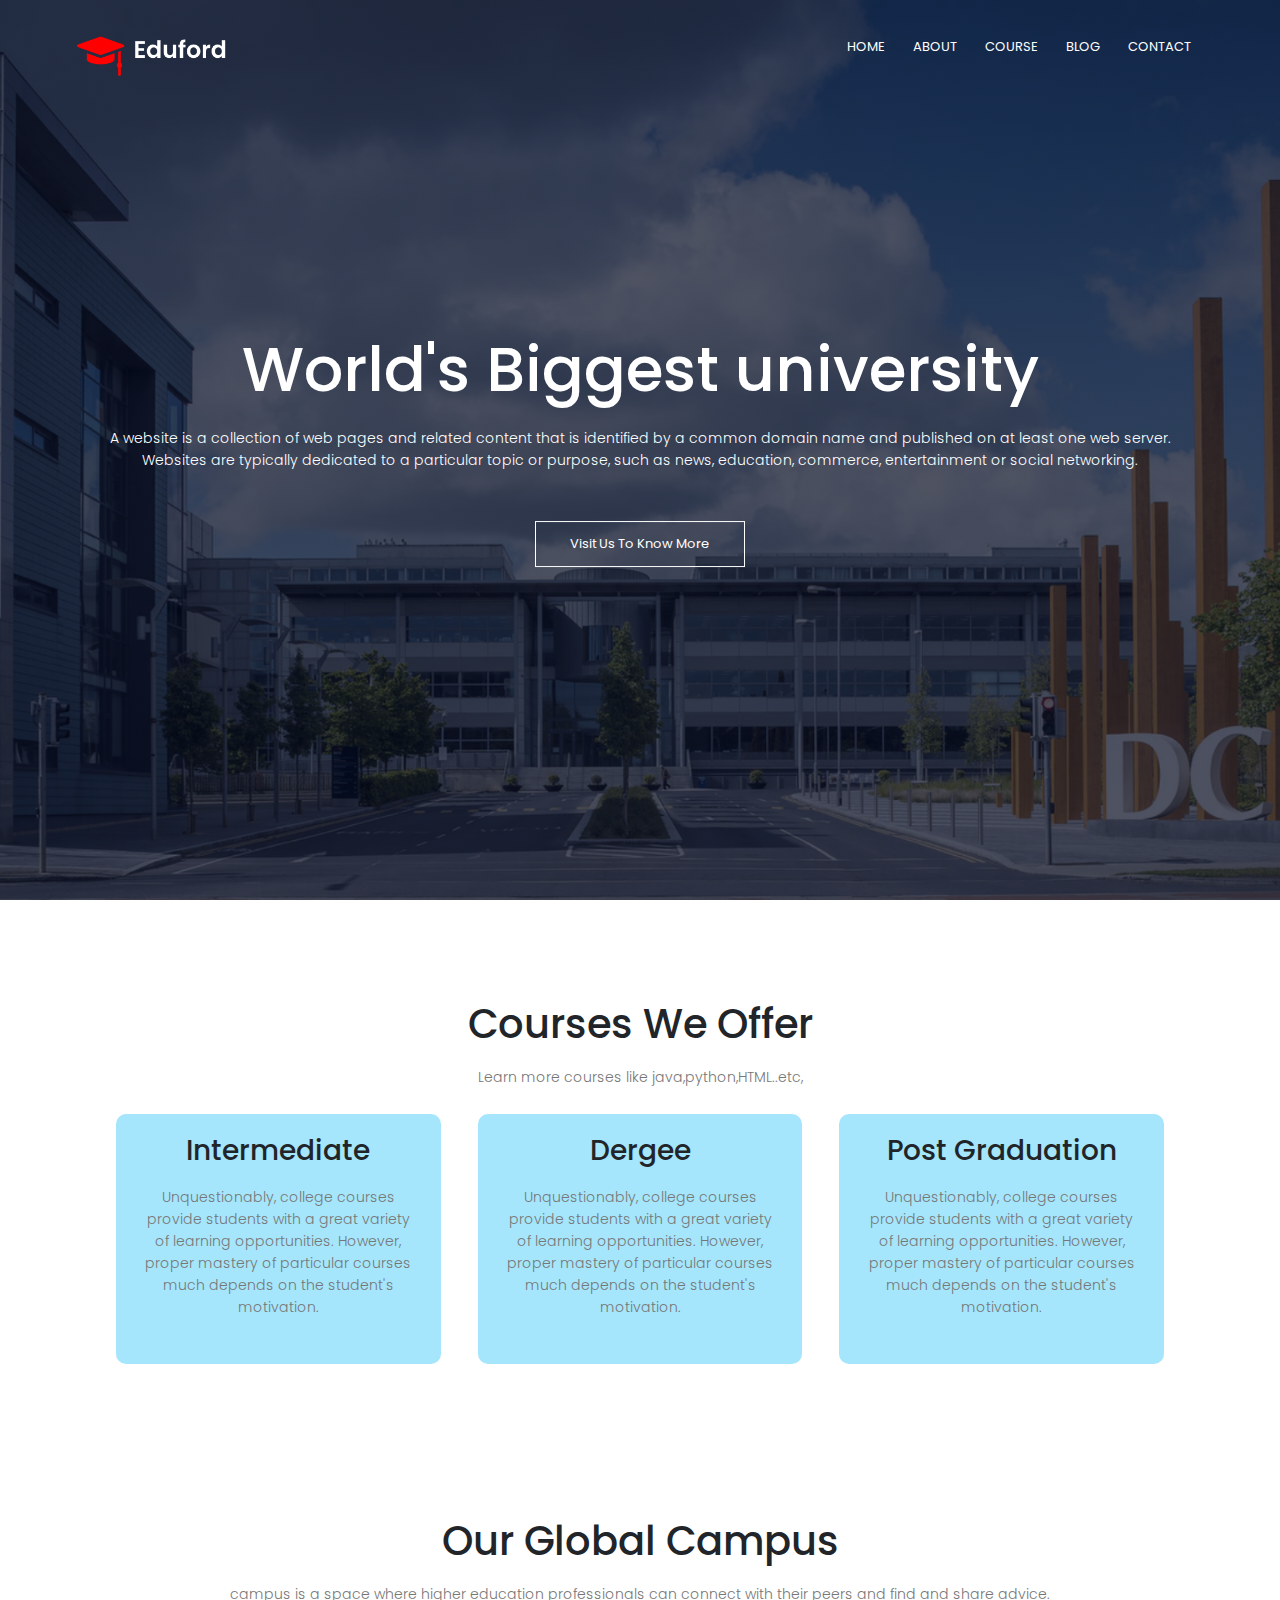
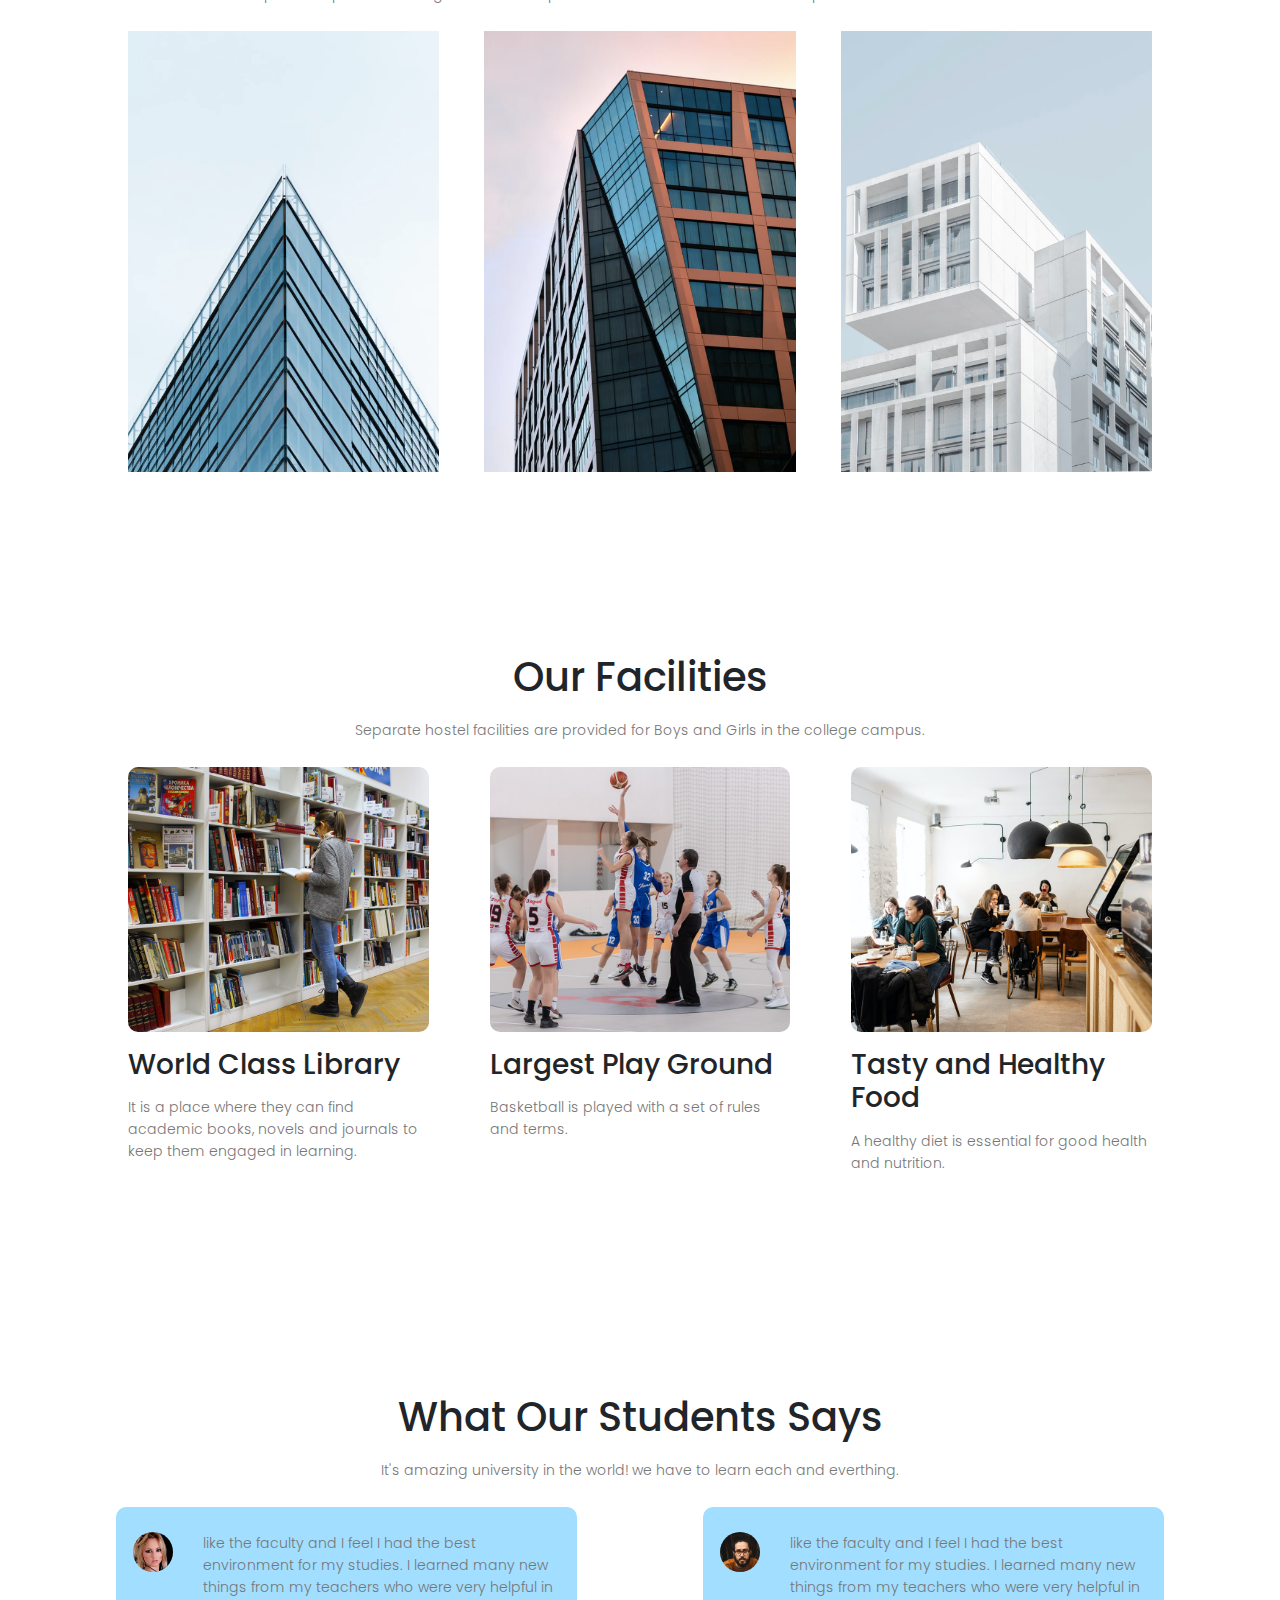
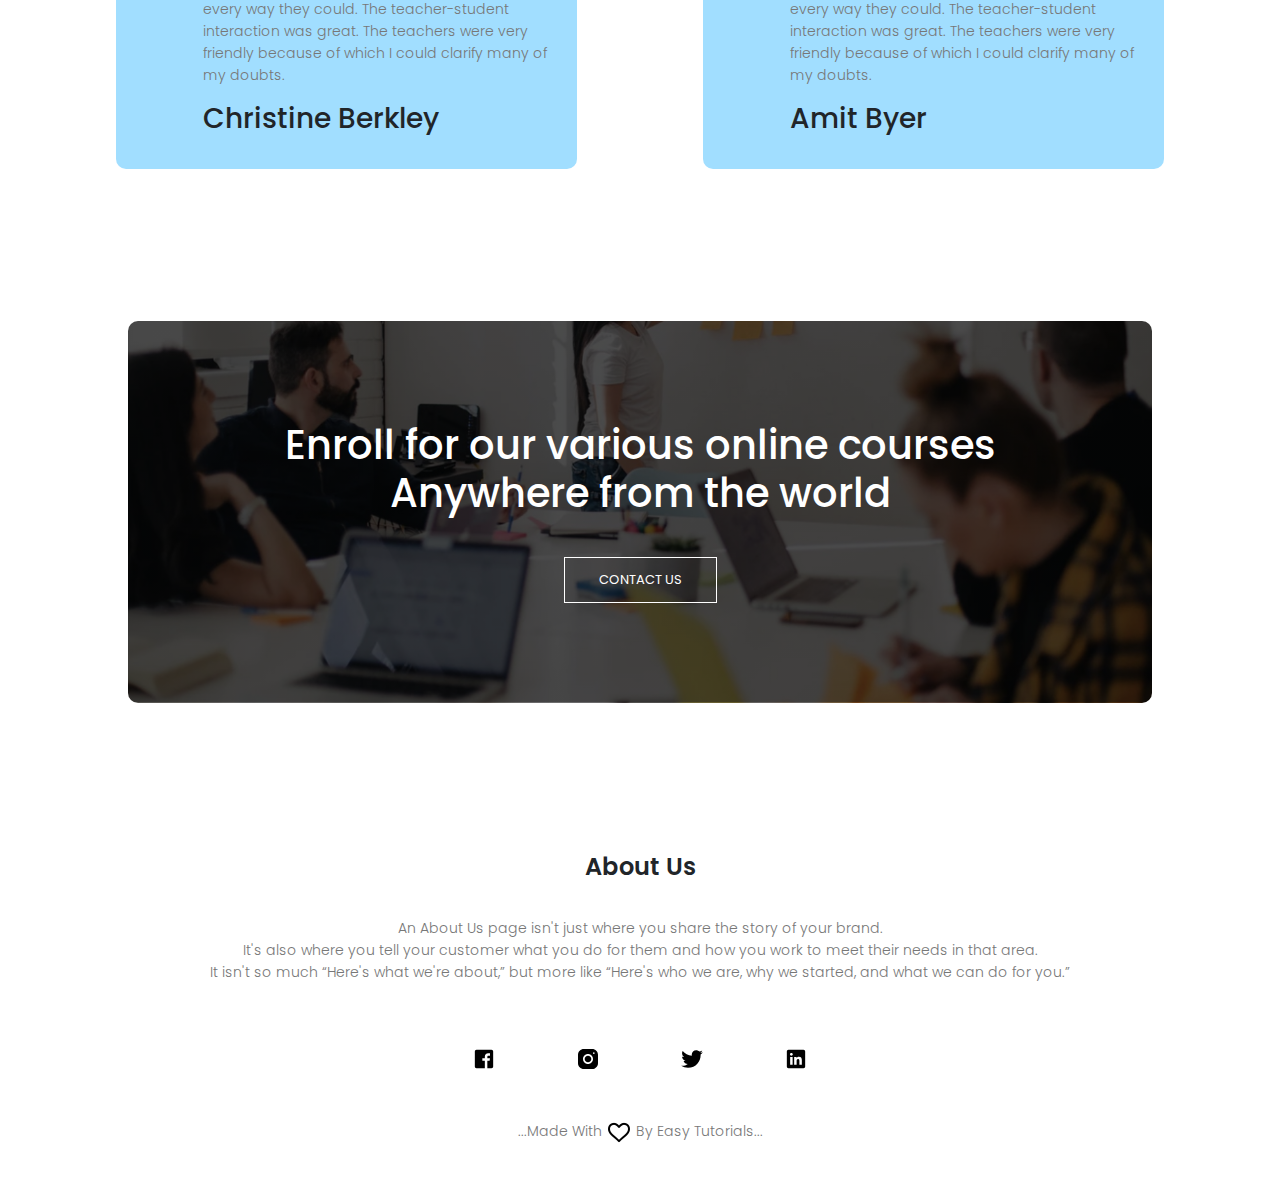
<file: vs code/index.html>
<!DOCTYPE html>
<html>
    <head>
        <meta name="viewport" content="with=device-width", initial-scale="1.0">
        <title>University Website Design - Easy Tutorials</title>
        <link rel="stylesheet" href="style.css">
        <link rel="preconnect" href="https://fonts.googleapis.com">
<link rel="preconnect" href="https://fonts.gstatic.com" crossorigin>
<link href="https://fonts.googleapis.com/css2?family=Poppins:wght@100;200;400;600;700&display=swap" 
rel="stylesheet">
<link rel="stylesheet"href="https://cdn.jsdelivr.net/npm/bootstrap@5.3.2/dist/css/bootstrap.min.css">
    </head>
    <body>
        <section class="header">
            <nav>
                <a href="index.html"><img src="images/logo.png"></a>
                <div class="nav-links" id="navlinks">
                    <i class="fa-solid fa-xmark" onclick="hidemenu()"></i>
                    <ul>
                        <li><a href="index.html">HOME</a></li>
                        <li><a href="about.html">ABOUT</a></li>
                        <li><a href="courses.html">COURSE</a></li>
                        <li><a href="blog.html">BLOG</a></li>
                      <li><a href="contact.html">CONTACT</a></li>
                    </ul>
                </div>
                <i class="fa-solid fa-bars" onclick="showmenu()"></i>
            </nav>
        <div class="text-box">
            <h1>World's Biggest university</h1>
            <p>A website is a collection of web pages and related content
             that is identified by a common domain name and published on 
             at least one web server.<br> Websites are typically dedicated to 
             a particular topic or purpose, such as news, education, 
             commerce, entertainment or social networking.</p>
             <a href=""class="hero-btn">Visit Us To Know More</a>
            
        </div>
            
        </section>
    <!------course-------->
    <section class="course">
        <h1>Courses We Offer</h1>
        <p>Learn more courses like java,python,HTML..etc,</p>
        <div class="row">
            <div class="course-col">
                <h3>Intermediate</h3>
                <p>Unquestionably, college courses provide students
                with a great variety of learning opportunities. 
                However, proper mastery of particular courses 
                much depends on the student's motivation.</p>
            </div>
            <div class="course-col">
                <h3>Dergee</h3>
                <p>Unquestionably, college courses provide students  
                with a great variety of learning opportunities. 
                However, proper mastery of particular courses 
                much depends on the student's motivation.</p>
            </div>
            <div class="course-col">
                <h3>Post Graduation</h3>
                <p>Unquestionably, college courses provide students
                 with a great variety of learning opportunities. 
                However, proper mastery of particular courses
                much depends on the student's motivation.</p>
            </div>
    </section>
    <!-------campus------->
    <section class="campus">
        <h1>Our Global Campus</h1>
        <p>campus is a space where higher education professionals can 
        connect with their peers and find and share advice.</p>
        <div class="row">
            <div class="campus-col">
                <img src="images/london.png">
                <div class="layer">
                    <h3>LONDON</h3>
                </div>
            </div>
                <div class="campus-col">
                    <img src="images/newyork.png">
                    <div class="layer">
                        <h3>NEW YORK</h3>
                    </div>
            </div>
            <div class="campus-col">
                <img src="images/washington.png">
                <div class="layer">
                    <h3>AMERICA</h3>
                </div>
         </div>
    </div>

    </section>
    <!-------Facilities----->
    <section class="Facilities">
        <h1>Our Facilities</h1>
        <p>Separate hostel facilities are provided for Boys 
        and Girls in the college campus.</p>
        <div class="row">
            <div class="Facilities-col">
                <img src="images/library.png">
                <h3>World Class Library</h3>
                <p>It is a place where they can find academic books, 
                novels and journals to keep them engaged in learning.</p>
            </div>
            <div class="Facilities-col">
                <img src="images/basketball.png">
                <h3>Largest Play Ground</h3>
                <p>Basketball is played with a set of rules and terms.</p>
            </div>
            <div class="Facilities-col">
                <img src="images/cafeteria.png">
                <h3>Tasty and Healthy Food</h3>
                <p>A healthy diet is essential for good health and nutrition.</p>
            </div>
        </div>

    </section>
    <!--------testimonials------>
    <section class="testimonials">
        <h1>What Our Students Says</h1>
    <p>It's amazing university in the world!
        we have to learn each and everthing.</p>
        <div class="row">
            <div class="testimonials-col">
            <img src="images/user1.jpg">
            <div>
                <p> like the faculty and I feel I had the best environment 
                    for my studies. I learned many new things from my teachers
                     who were very helpful in every way they could. 
                     The teacher-student interaction was great. 
                     The teachers were very friendly because of which I could 
                     clarify many of my doubts.</p>
                     <h3>Christine Berkley</h3>
            </div>
        </div>
            <div class="testimonials-col">
             <img src="images/user2.jpg">
            <div>
                <p> like the faculty and I feel I had the best environment 
                    for my studies. I learned many new things from my teachers 
                    who were very helpful in every way they could. 
                    The teacher-student interaction was great. The teachers were very friendly 
                    because of which I could clarify many of my doubts. </p>
                     <h3>Amit Byer</h3>
                     
            </div>
        </div>
    </div>
        </section>
        <!-------Call To Action------>
        <section class="cta">
            <h1>Enroll for our various online courses<br> Anywhere from the world</h1>
             <a href=""class="hero-btn">CONTACT US</a>
        </section>
        <!------Footer------>
        <section class="footer">
            <h4>About Us</h4>
            <p>An About Us page isn't just where you share the story 
            of your brand. <br>It's also where you tell your customer what 
            you do for them and how you work to meet their needs in that 
            area. <br>It isn't so much “Here's what we're about,” 
            but more like “Here's who we are, why we started, 
            and what we can do for you.”</p>
            <div class="icons">
                <svg xmlns="http://www.w3.org/2000/svg" x="0px" y="0px" width="100" height="100" viewBox="0,0,256,256">
                    <g transform="translate(96,96) scale(0.25,0.25)"><g fill="#000000" fill-rule="nonzero" stroke="none" stroke-width="1" stroke-linecap="butt" stroke-linejoin="miter" stroke-miterlimit="10" stroke-dasharray="" stroke-dashoffset="0" font-family="none" font-weight="none" font-size="none" text-anchor="none" style="mix-blend-mode: normal"><g transform="scale(8.53333,8.53333)"><path d="M24,4h-18c-1.105,0 -2,0.895 -2,2v18c0,1.105 0.895,2 2,2h10v-9h-3v-3h3v-1.611c0,-3.05 1.486,-4.389 4.021,-4.389c1.214,0 1.856,0.09 2.16,0.131v2.869h-1.729c-1.076,0 -1.452,0.568 -1.452,1.718v1.282h3.154l-0.428,3h-2.726v9h5c1.105,0 2,-0.895 2,-2v-18c0,-1.105 -0.896,-2 -2,-2z"></path></g></g></g>
                    </svg>
                    <svg xmlns="http://www.w3.org/2000/svg" x="0px" y="0px" width="100" height="100" viewBox="0,0,256,256">
                        <g transform="translate(96,96) scale(0.25,0.25)"><g fill="#000000" fill-rule="nonzero" stroke="none" stroke-width="1" stroke-linecap="butt" stroke-linejoin="miter" stroke-miterlimit="10" stroke-dasharray="" stroke-dashoffset="0" font-family="none" font-weight="none" font-size="none" text-anchor="none" style="mix-blend-mode: normal"><g transform="scale(8.53333,8.53333)"><path d="M9.99805,3c-3.859,0 -6.99805,3.14195 -6.99805,7.00195v10c0,3.859 3.14195,6.99805 7.00195,6.99805h10c3.859,0 6.99805,-3.14195 6.99805,-7.00195v-10c0,-3.859 -3.14195,-6.99805 -7.00195,-6.99805zM22,7c0.552,0 1,0.448 1,1c0,0.552 -0.448,1 -1,1c-0.552,0 -1,-0.448 -1,-1c0,-0.552 0.448,-1 1,-1zM15,9c3.309,0 6,2.691 6,6c0,3.309 -2.691,6 -6,6c-3.309,0 -6,-2.691 -6,-6c0,-3.309 2.691,-6 6,-6zM15,11c-2.20914,0 -4,1.79086 -4,4c0,2.20914 1.79086,4 4,4c2.20914,0 4,-1.79086 4,-4c0,-2.20914 -1.79086,-4 -4,-4z"></path></g></g></g>
                        </svg>
                <svg xmlns="http://www.w3.org/2000/svg" x="0px" y="0px" width="100" height="100" viewBox="0,0,256,256">
                    <g transform="translate(96,96) scale(0.25,0.25)"><g fill="#000000" fill-rule="nonzero" stroke="none" stroke-width="1" stroke-linecap="butt" stroke-linejoin="miter" stroke-miterlimit="10" stroke-dasharray="" stroke-dashoffset="0" font-family="none" font-weight="none" font-size="none" text-anchor="none" style="mix-blend-mode: normal"><g transform="scale(8.53333,8.53333)"><path d="M28,6.937c-0.957,0.425 -1.985,0.711 -3.064,0.84c1.102,-0.66 1.947,-1.705 2.345,-2.951c-1.03,0.611 -2.172,1.055 -3.388,1.295c-0.973,-1.037 -2.359,-1.685 -3.893,-1.685c-2.946,0 -5.334,2.389 -5.334,5.334c0,0.418 0.048,0.826 0.138,1.215c-4.433,-0.222 -8.363,-2.346 -10.995,-5.574c-0.458,0.788 -0.721,1.704 -0.721,2.683c0,1.85 0.941,3.483 2.372,4.439c-0.874,-0.028 -1.697,-0.268 -2.416,-0.667c0,0.023 0,0.044 0,0.067c0,2.585 1.838,4.741 4.279,5.23c-0.447,0.122 -0.919,0.187 -1.406,0.187c-0.343,0 -0.678,-0.034 -1.003,-0.095c0.679,2.119 2.649,3.662 4.983,3.705c-1.825,1.431 -4.125,2.284 -6.625,2.284c-0.43,0 -0.855,-0.025 -1.273,-0.075c2.361,1.513 5.164,2.396 8.177,2.396c9.812,0 15.176,-8.128 15.176,-15.177c0,-0.231 -0.005,-0.461 -0.015,-0.69c1.043,-0.753 1.948,-1.692 2.663,-2.761z"></path></g></g></g>
                    </svg>
                    <svg xmlns="http://www.w3.org/2000/svg" x="0px" y="0px" width="100" height="100" viewBox="0,0,256,256">
                        <g transform="translate(96,96) scale(0.25,0.25)"><g fill="#000000" fill-rule="nonzero" stroke="none" stroke-width="1" stroke-linecap="butt" stroke-linejoin="miter" stroke-miterlimit="10" stroke-dasharray="" stroke-dashoffset="0" font-family="none" font-weight="none" font-size="none" text-anchor="none" style="mix-blend-mode: normal"><g transform="scale(8.53333,8.53333)"><path d="M24,4h-18c-1.105,0 -2,0.895 -2,2v18c0,1.105 0.895,2 2,2h18c1.105,0 2,-0.895 2,-2v-18c0,-1.105 -0.895,-2 -2,-2zM10.954,22h-2.95v-9.492h2.95zM9.449,11.151c-0.951,0 -1.72,-0.771 -1.72,-1.72c0,-0.949 0.77,-1.719 1.72,-1.719c0.948,0 1.719,0.771 1.719,1.719c0,0.949 -0.771,1.72 -1.719,1.72zM22.004,22h-2.948v-4.616c0,-1.101 -0.02,-2.517 -1.533,-2.517c-1.535,0 -1.771,1.199 -1.771,2.437v4.696h-2.948v-9.492h2.83v1.297h0.04c0.394,-0.746 1.356,-1.533 2.791,-1.533c2.987,0 3.539,1.966 3.539,4.522z"></path></g></g></g>
                        </svg>

                    </div>
                     <p>...Made With <img src="[data-uri]"> By Easy Tutorials...</p>
                </section>




    







        <!--------javascript for Toggle menu------->
        <script>
            var navlink = document.getElementById("navlinks");
            function showmenu(){
                navlinks.style.right = "0";
            }
            function hidemenu(){
                navlinks.style.right = "-200px";
            }
        </script>
    </body>
</html>
</file>
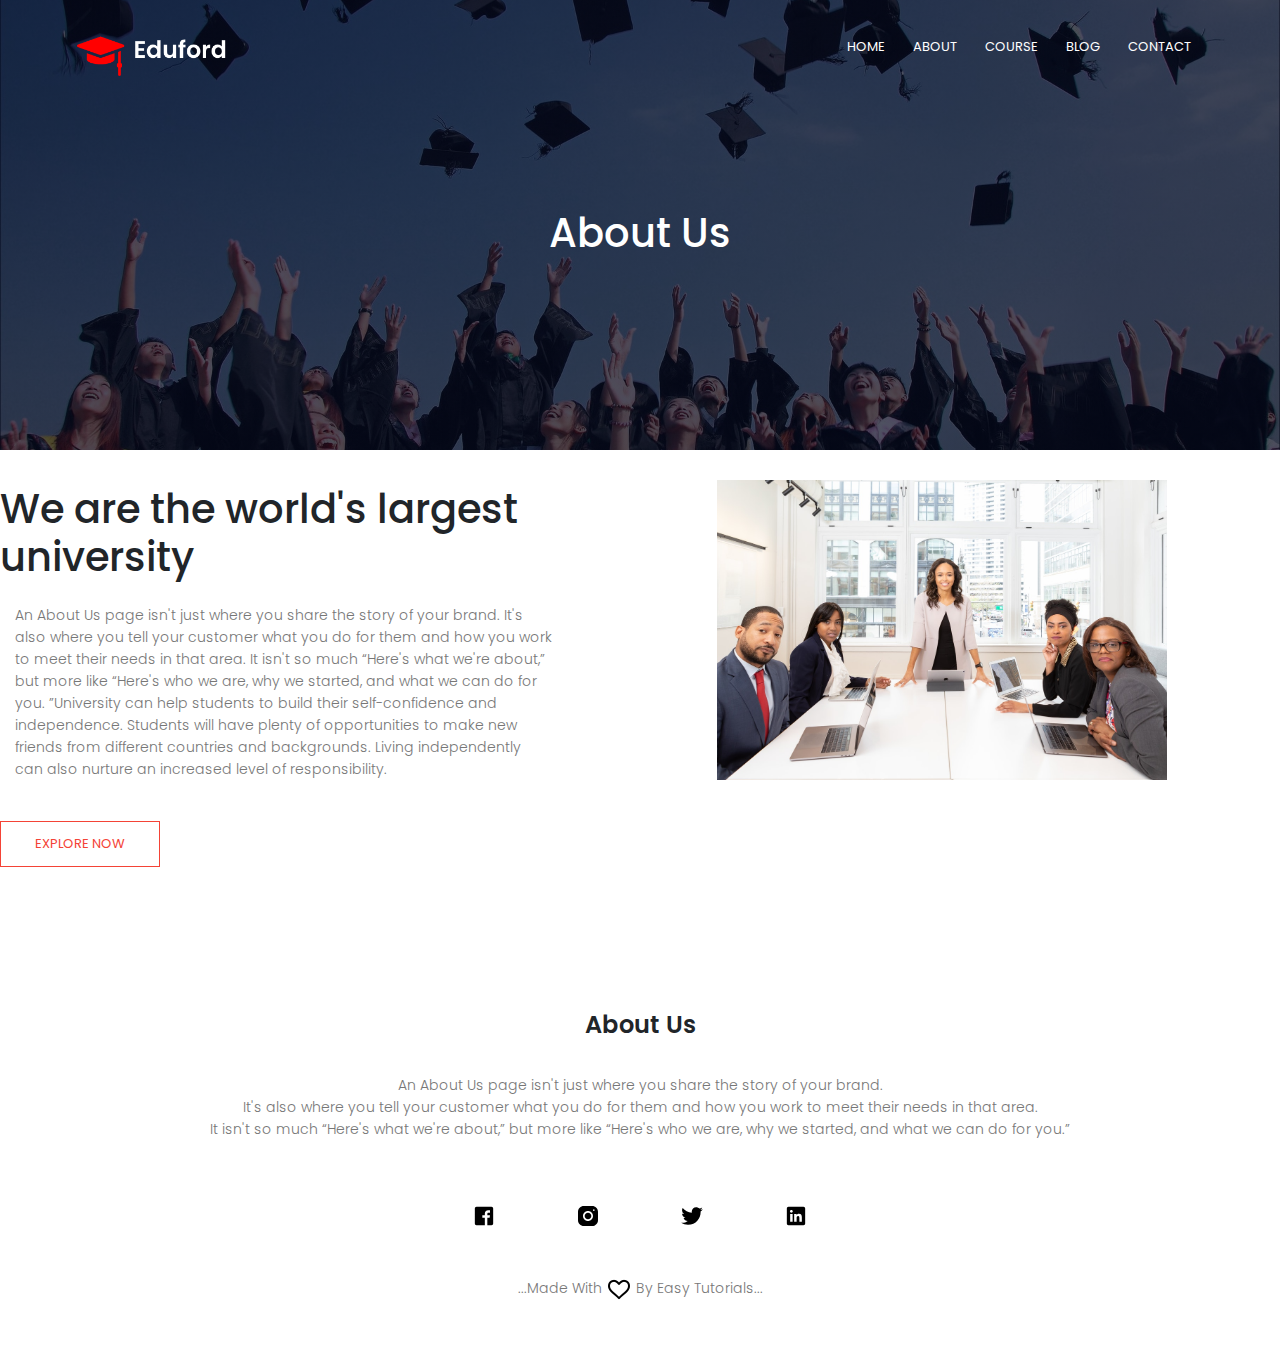
<file: vs code/about.html>
<!DOCTYPE html>
<html>
    <head>
        <meta name="viewport" content="with=device-width", initial-scale="1.0">
        <title>University Website Design - Easy Tutorials</title>
        <link rel="stylesheet" href="style.css">
        <link rel="preconnect" href="https://fonts.googleapis.com">
<link rel="preconnect" href="https://fonts.gstatic.com" crossorigin>
<link href="https://fonts.googleapis.com/css2?family=Poppins:wght@100;200;400;600;700&display=swap" 
rel="stylesheet">
<link rel="stylesheet"href="https://cdn.jsdelivr.net/npm/bootstrap@5.3.2/dist/css/bootstrap.min.css">
    </head>
    <body>
        <section class="sub-header">
            <nav>
                <a href="index.html"><img src="images/logo.png"></a>
                <div class="nav-links" id="navlinks">
                    <i class="fa-solid fa-xmark" onclick="hidemenu()"></i>
                    <ul>
                        <li><a href="index.html">HOME</a></li>
                        <li><a href="about.html">ABOUT</a></li>
                        <li><a href="courses.html">COURSE</a></li>
                        <li><a href="blog.html">BLOG</a></li>
                        <li><a href="contact.html">CONTACT</a></li>
                    </ul>
                </div>
                <i class="fa-solid fa-bars" onclick="showmenu()"></i>
            </nav>
        <h1>About Us</h1>
        </section>
        <!------about us content------>
        <section class="about -us">
            <div class="row">
                 <div class="about-col">
                    <h1>We are the world's largest university</h1>
                    <p>An About Us page isn't just where you share
                     the story of your brand. It's also where you tell
                     your customer what you do for them and how you work 
                     to meet their needs in that area. It isn't so much 
                     “Here's what we're about,” but more like “Here's who
                      we are, why we started, and what we can do for you.
                      ”University can help students to build their 
                      self-confidence and independence. Students will have
                     plenty of opportunities to make new friends from different
                     countries and backgrounds. Living independently 
                     can also nurture an increased level of responsibility.</p>
                      <a href="" class="hero-btn red-btn">EXPLORE NOW</a>
                    </div>
                    <div class="about-col">
                        <img src="images/about.jpg">
                    </div>
            </div>
            

            

        </section>
    
    
        
        
        <!------Footer------>
        <section class="footer">
            <h4>About Us</h4>
            <p>An About Us page isn't just where you share the story 
            of your brand. <br>It's also where you tell your customer what 
            you do for them and how you work to meet their needs in that 
            area. <br>It isn't so much “Here's what we're about,” 
            but more like “Here's who we are, why we started, 
            and what we can do for you.”</p>
            <div class="icons">
                <svg xmlns="http://www.w3.org/2000/svg" x="0px" y="0px" width="100" height="100" viewBox="0,0,256,256">
                    <g transform="translate(96,96) scale(0.25,0.25)"><g fill="#000000" fill-rule="nonzero" stroke="none" stroke-width="1" stroke-linecap="butt" stroke-linejoin="miter" stroke-miterlimit="10" stroke-dasharray="" stroke-dashoffset="0" font-family="none" font-weight="none" font-size="none" text-anchor="none" style="mix-blend-mode: normal"><g transform="scale(8.53333,8.53333)"><path d="M24,4h-18c-1.105,0 -2,0.895 -2,2v18c0,1.105 0.895,2 2,2h10v-9h-3v-3h3v-1.611c0,-3.05 1.486,-4.389 4.021,-4.389c1.214,0 1.856,0.09 2.16,0.131v2.869h-1.729c-1.076,0 -1.452,0.568 -1.452,1.718v1.282h3.154l-0.428,3h-2.726v9h5c1.105,0 2,-0.895 2,-2v-18c0,-1.105 -0.896,-2 -2,-2z"></path></g></g></g>
                    </svg>
                    <svg xmlns="http://www.w3.org/2000/svg" x="0px" y="0px" width="100" height="100" viewBox="0,0,256,256">
                        <g transform="translate(96,96) scale(0.25,0.25)"><g fill="#000000" fill-rule="nonzero" stroke="none" stroke-width="1" stroke-linecap="butt" stroke-linejoin="miter" stroke-miterlimit="10" stroke-dasharray="" stroke-dashoffset="0" font-family="none" font-weight="none" font-size="none" text-anchor="none" style="mix-blend-mode: normal"><g transform="scale(8.53333,8.53333)"><path d="M9.99805,3c-3.859,0 -6.99805,3.14195 -6.99805,7.00195v10c0,3.859 3.14195,6.99805 7.00195,6.99805h10c3.859,0 6.99805,-3.14195 6.99805,-7.00195v-10c0,-3.859 -3.14195,-6.99805 -7.00195,-6.99805zM22,7c0.552,0 1,0.448 1,1c0,0.552 -0.448,1 -1,1c-0.552,0 -1,-0.448 -1,-1c0,-0.552 0.448,-1 1,-1zM15,9c3.309,0 6,2.691 6,6c0,3.309 -2.691,6 -6,6c-3.309,0 -6,-2.691 -6,-6c0,-3.309 2.691,-6 6,-6zM15,11c-2.20914,0 -4,1.79086 -4,4c0,2.20914 1.79086,4 4,4c2.20914,0 4,-1.79086 4,-4c0,-2.20914 -1.79086,-4 -4,-4z"></path></g></g></g>
                        </svg>
                <svg xmlns="http://www.w3.org/2000/svg" x="0px" y="0px" width="100" height="100" viewBox="0,0,256,256">
                    <g transform="translate(96,96) scale(0.25,0.25)"><g fill="#000000" fill-rule="nonzero" stroke="none" stroke-width="1" stroke-linecap="butt" stroke-linejoin="miter" stroke-miterlimit="10" stroke-dasharray="" stroke-dashoffset="0" font-family="none" font-weight="none" font-size="none" text-anchor="none" style="mix-blend-mode: normal"><g transform="scale(8.53333,8.53333)"><path d="M28,6.937c-0.957,0.425 -1.985,0.711 -3.064,0.84c1.102,-0.66 1.947,-1.705 2.345,-2.951c-1.03,0.611 -2.172,1.055 -3.388,1.295c-0.973,-1.037 -2.359,-1.685 -3.893,-1.685c-2.946,0 -5.334,2.389 -5.334,5.334c0,0.418 0.048,0.826 0.138,1.215c-4.433,-0.222 -8.363,-2.346 -10.995,-5.574c-0.458,0.788 -0.721,1.704 -0.721,2.683c0,1.85 0.941,3.483 2.372,4.439c-0.874,-0.028 -1.697,-0.268 -2.416,-0.667c0,0.023 0,0.044 0,0.067c0,2.585 1.838,4.741 4.279,5.23c-0.447,0.122 -0.919,0.187 -1.406,0.187c-0.343,0 -0.678,-0.034 -1.003,-0.095c0.679,2.119 2.649,3.662 4.983,3.705c-1.825,1.431 -4.125,2.284 -6.625,2.284c-0.43,0 -0.855,-0.025 -1.273,-0.075c2.361,1.513 5.164,2.396 8.177,2.396c9.812,0 15.176,-8.128 15.176,-15.177c0,-0.231 -0.005,-0.461 -0.015,-0.69c1.043,-0.753 1.948,-1.692 2.663,-2.761z"></path></g></g></g>
                    </svg>
                    <svg xmlns="http://www.w3.org/2000/svg" x="0px" y="0px" width="100" height="100" viewBox="0,0,256,256">
                        <g transform="translate(96,96) scale(0.25,0.25)"><g fill="#000000" fill-rule="nonzero" stroke="none" stroke-width="1" stroke-linecap="butt" stroke-linejoin="miter" stroke-miterlimit="10" stroke-dasharray="" stroke-dashoffset="0" font-family="none" font-weight="none" font-size="none" text-anchor="none" style="mix-blend-mode: normal"><g transform="scale(8.53333,8.53333)"><path d="M24,4h-18c-1.105,0 -2,0.895 -2,2v18c0,1.105 0.895,2 2,2h18c1.105,0 2,-0.895 2,-2v-18c0,-1.105 -0.895,-2 -2,-2zM10.954,22h-2.95v-9.492h2.95zM9.449,11.151c-0.951,0 -1.72,-0.771 -1.72,-1.72c0,-0.949 0.77,-1.719 1.72,-1.719c0.948,0 1.719,0.771 1.719,1.719c0,0.949 -0.771,1.72 -1.719,1.72zM22.004,22h-2.948v-4.616c0,-1.101 -0.02,-2.517 -1.533,-2.517c-1.535,0 -1.771,1.199 -1.771,2.437v4.696h-2.948v-9.492h2.83v1.297h0.04c0.394,-0.746 1.356,-1.533 2.791,-1.533c2.987,0 3.539,1.966 3.539,4.522z"></path></g></g></g>
                        </svg>

                    </div>
            <p>...Made With <img src="[data-uri]"> By Easy Tutorials...</p>
        </section>




    







        <!--------javascript for Toggle menu------->
        <script>
            var navlink = document.getElementById("navlinks");
            function showmenu(){
                navlinks.style.right = "0";
            }
            function hidemenu(){
                navlinks.style.right = "-200px";
            }
        </script>
    </body>
</html>
</file>
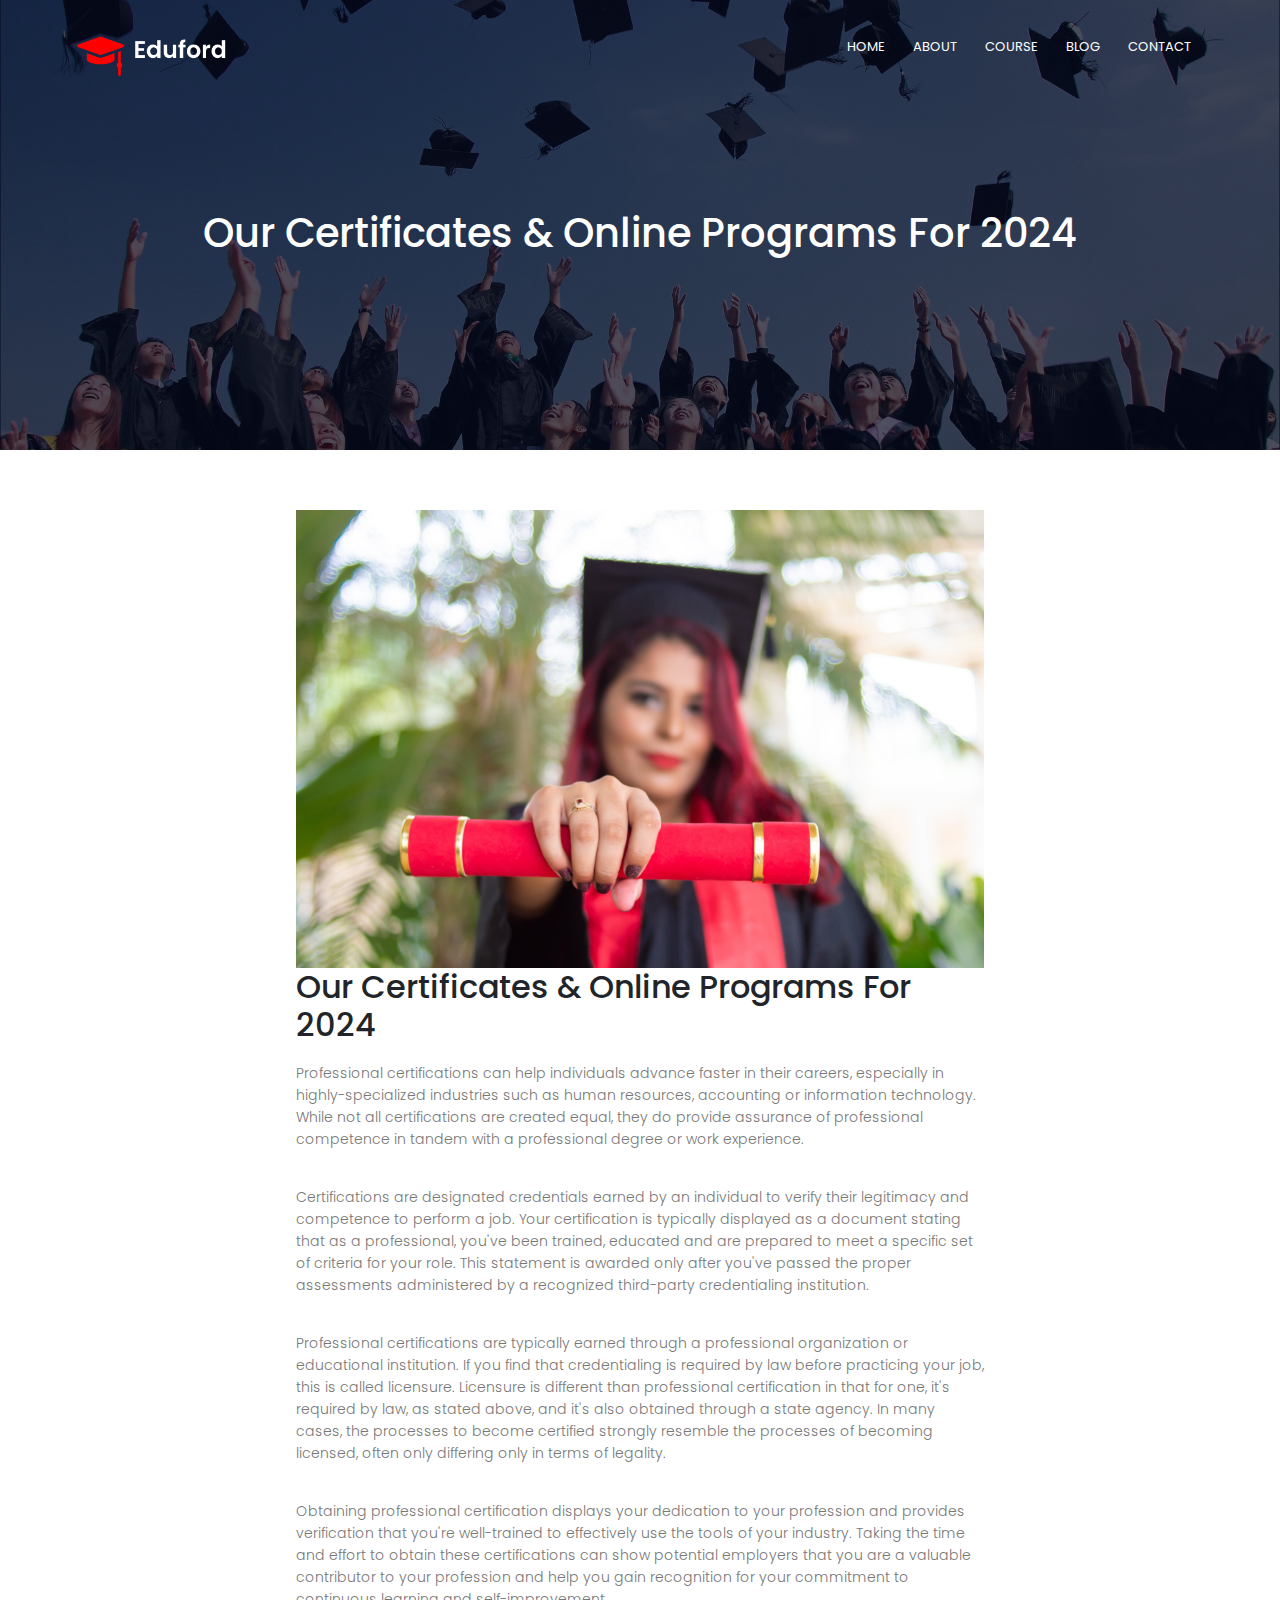
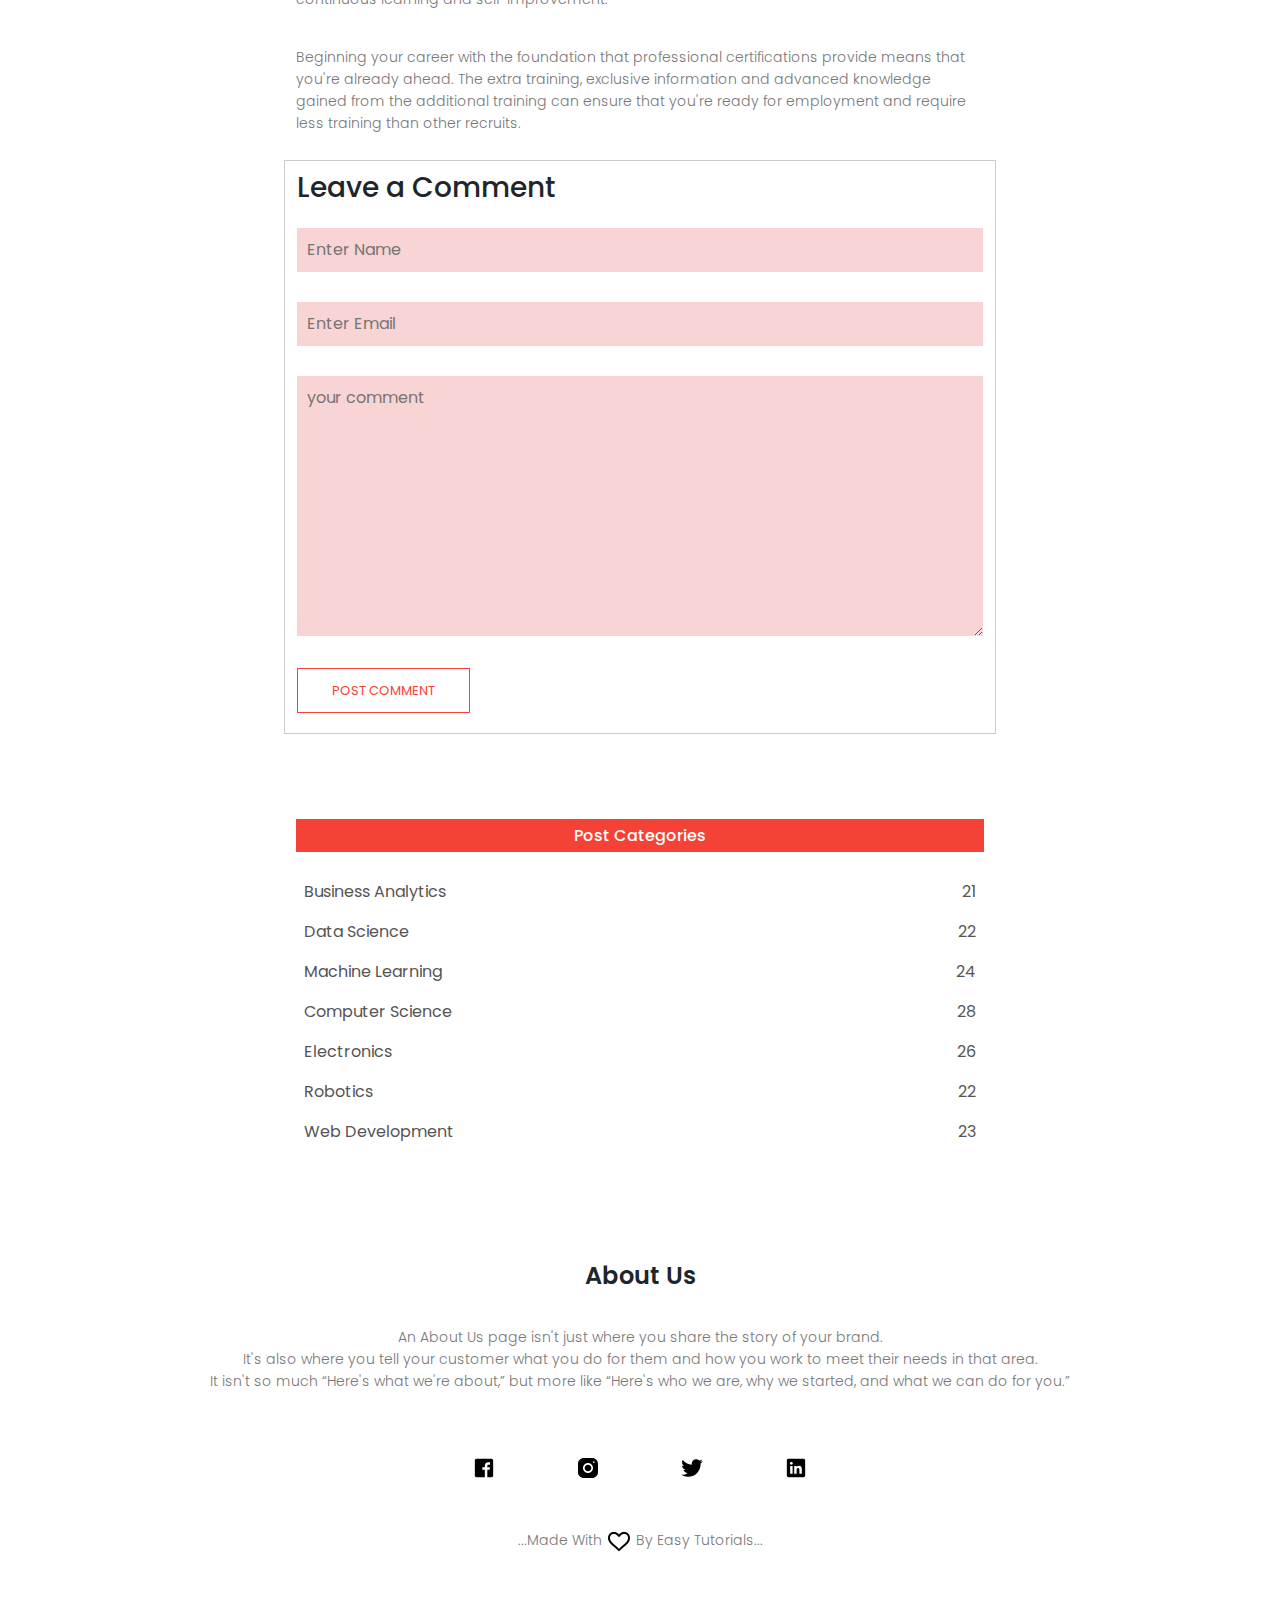
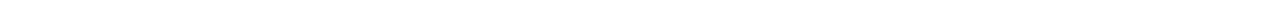
<file: vs code/blog.html>
<!DOCTYPE html>
<html>
    <head>
        <meta name="viewport" content="with=device-width", initial-scale="1.0">
        <title>University Website Design - Easy Tutorials</title>
        <link rel="stylesheet" href="style.css">
        <link rel="preconnect" href="https://fonts.googleapis.com">
<link rel="preconnect" href="https://fonts.gstatic.com" crossorigin>
<link href="https://fonts.googleapis.com/css2?family=Poppins:wght@100;200;400;600;700&display=swap" 
rel="stylesheet">
<link rel="stylesheet"href="https://cdn.jsdelivr.net/npm/bootstrap@5.3.2/dist/css/bootstrap.min.css">
    </head>
<body>
    <section class="sub-header">
        <nav>
            <a href="index.html"><img src="images/logo.png"></a>
                <div class="nav-links" id="navlinks">
                    <i class="fa-solid fa-xmark" onclick="hidemenu()"></i>
                <ul>
                    <li><a href="index.html">HOME</a></li>
                    <li><a href="about.html">ABOUT</a></li>
                    <li><a href="courses.html">COURSE</a></li>
                    <li><a href="blog.html">BLOG</a></li>
                    <li><a href="contact.html">CONTACT</a></li>
                </ul>
                </div>
        <i class="fa-solid fa-bars" onclick="showmenu()"></i>
</nav>
    <h1>Our Certificates & Online Programs For 2024</h1>
     </section>
        <!--------blog page content--------->
        <section class="blog-content">
            <div class="row">
                <div class="blog-left"></div>
                <img src="images/certificate.jpg">
                <h2>Our Certificates & Online Programs For 2024</h2>
                <p>Professional certifications can help individuals advance faster 
                in their careers, especially in highly-specialized industries such 
                as human resources, accounting or information technology. 
                While not all certifications are created equal, they do provide 
                assurance of professional competence in tandem with a professional 
                degree or work experience.</p>
              <br>
               <p>Certifications are designated credentials earned by an individual 
                to verify their legitimacy and competence to perform a job. 
                Your certification is typically displayed as a document stating that 
                as a professional, you've been trained, educated and are prepared to 
                meet a specific set of criteria for your role. This statement is awarded 
                only after you've passed the proper assessments administered by a recognized
                third-party credentialing institution.</p>
            <br>
            <p>Professional certifications are typically earned through a professional 
            organization or educational institution. If you find that credentialing is 
            required by law before practicing your job, this is called licensure. 
            Licensure is different than professional certification in that for one, 
            it's required by law, as stated above, and it's also obtained through a 
            state agency. In many cases, the processes to become certified strongly 
            resemble the processes of becoming licensed, often only differing only in 
            terms of legality.</p>
            <br>
            <p>Obtaining professional certification displays your dedication to your 
            profession and provides verification that you're well-trained to effectively 
            use the tools of your industry. Taking the time and effort to obtain these 
            certifications can show potential employers that you are a valuable contributor 
            to your profession and help you gain recognition for your commitment to 
            continuous learning and self-improvement.</p>
            <br>
            <p>Beginning your career with the foundation that professional certifications
             provide means that you're already ahead. The extra training, exclusive 
             information and advanced knowledge gained from the additional training 
             can ensure that you're ready for employment and require less training than 
             other recruits.</p>
            <div class="comment-box">
                <h3>Leave a Comment</h3>
                <form class="comment-form">
                    <input type="text" placeholder="Enter Name">
                    <input type="email" placeholder="Enter Email">
                    <textarea rows="10" placeholder="your comment"></textarea>
                    <button type="Submit" class="hero-btn red-btn">POST COMMENT</button>
                </form>
            </div>

             
        </div>
        <div class="blog-right">
            <h3>Post Categories</h3>
            <div>
                <span>Business Analytics</span>
                <span>21</span>
            </div>
            <div>
                <span>Data Science</span>
                <span>22</span>
            </div>
            <div>
                <span>Machine Learning</span>
                <span>24</span>
            </div>
            <div>
                <span>Computer Science</span>
                <span>28</span>
            </div>
            <div>
                <span>Electronics</span>
                <span>26</span>
            </div>
            <div>
                <span>Robotics</span>
                <span>22</span>
            </div>
            <div>
                <span>Web Development</span>
                <span>23</span>
            </div>

        </div>
</section>



            

                   
             

    














            <!------Footer------>
        <section class="footer">
            <h4>About Us</h4>
            <p>An About Us page isn't just where you share the story 
            of your brand. <br>It's also where you tell your customer what 
            you do for them and how you work to meet their needs in that 
            area. <br>It isn't so much “Here's what we're about,” 
            but more like “Here's who we are, why we started, 
            and what we can do for you.”</p>
            <div class="icons">
                <svg xmlns="http://www.w3.org/2000/svg" x="0px" y="0px" width="100" height="100" viewBox="0,0,256,256">
                    <g transform="translate(96,96) scale(0.25,0.25)"><g fill="#000000" fill-rule="nonzero" stroke="none" stroke-width="1" stroke-linecap="butt" stroke-linejoin="miter" stroke-miterlimit="10" stroke-dasharray="" stroke-dashoffset="0" font-family="none" font-weight="none" font-size="none" text-anchor="none" style="mix-blend-mode: normal"><g transform="scale(8.53333,8.53333)"><path d="M24,4h-18c-1.105,0 -2,0.895 -2,2v18c0,1.105 0.895,2 2,2h10v-9h-3v-3h3v-1.611c0,-3.05 1.486,-4.389 4.021,-4.389c1.214,0 1.856,0.09 2.16,0.131v2.869h-1.729c-1.076,0 -1.452,0.568 -1.452,1.718v1.282h3.154l-0.428,3h-2.726v9h5c1.105,0 2,-0.895 2,-2v-18c0,-1.105 -0.896,-2 -2,-2z"></path></g></g></g>
                    </svg>
                    <svg xmlns="http://www.w3.org/2000/svg" x="0px" y="0px" width="100" height="100" viewBox="0,0,256,256">
                        <g transform="translate(96,96) scale(0.25,0.25)"><g fill="#000000" fill-rule="nonzero" stroke="none" stroke-width="1" stroke-linecap="butt" stroke-linejoin="miter" stroke-miterlimit="10" stroke-dasharray="" stroke-dashoffset="0" font-family="none" font-weight="none" font-size="none" text-anchor="none" style="mix-blend-mode: normal"><g transform="scale(8.53333,8.53333)"><path d="M9.99805,3c-3.859,0 -6.99805,3.14195 -6.99805,7.00195v10c0,3.859 3.14195,6.99805 7.00195,6.99805h10c3.859,0 6.99805,-3.14195 6.99805,-7.00195v-10c0,-3.859 -3.14195,-6.99805 -7.00195,-6.99805zM22,7c0.552,0 1,0.448 1,1c0,0.552 -0.448,1 -1,1c-0.552,0 -1,-0.448 -1,-1c0,-0.552 0.448,-1 1,-1zM15,9c3.309,0 6,2.691 6,6c0,3.309 -2.691,6 -6,6c-3.309,0 -6,-2.691 -6,-6c0,-3.309 2.691,-6 6,-6zM15,11c-2.20914,0 -4,1.79086 -4,4c0,2.20914 1.79086,4 4,4c2.20914,0 4,-1.79086 4,-4c0,-2.20914 -1.79086,-4 -4,-4z"></path></g></g></g>
                        </svg>
                <svg xmlns="http://www.w3.org/2000/svg" x="0px" y="0px" width="100" height="100" viewBox="0,0,256,256">
                    <g transform="translate(96,96) scale(0.25,0.25)"><g fill="#000000" fill-rule="nonzero" stroke="none" stroke-width="1" stroke-linecap="butt" stroke-linejoin="miter" stroke-miterlimit="10" stroke-dasharray="" stroke-dashoffset="0" font-family="none" font-weight="none" font-size="none" text-anchor="none" style="mix-blend-mode: normal"><g transform="scale(8.53333,8.53333)"><path d="M28,6.937c-0.957,0.425 -1.985,0.711 -3.064,0.84c1.102,-0.66 1.947,-1.705 2.345,-2.951c-1.03,0.611 -2.172,1.055 -3.388,1.295c-0.973,-1.037 -2.359,-1.685 -3.893,-1.685c-2.946,0 -5.334,2.389 -5.334,5.334c0,0.418 0.048,0.826 0.138,1.215c-4.433,-0.222 -8.363,-2.346 -10.995,-5.574c-0.458,0.788 -0.721,1.704 -0.721,2.683c0,1.85 0.941,3.483 2.372,4.439c-0.874,-0.028 -1.697,-0.268 -2.416,-0.667c0,0.023 0,0.044 0,0.067c0,2.585 1.838,4.741 4.279,5.23c-0.447,0.122 -0.919,0.187 -1.406,0.187c-0.343,0 -0.678,-0.034 -1.003,-0.095c0.679,2.119 2.649,3.662 4.983,3.705c-1.825,1.431 -4.125,2.284 -6.625,2.284c-0.43,0 -0.855,-0.025 -1.273,-0.075c2.361,1.513 5.164,2.396 8.177,2.396c9.812,0 15.176,-8.128 15.176,-15.177c0,-0.231 -0.005,-0.461 -0.015,-0.69c1.043,-0.753 1.948,-1.692 2.663,-2.761z"></path></g></g></g>
                    </svg>
                    <svg xmlns="http://www.w3.org/2000/svg" x="0px" y="0px" width="100" height="100" viewBox="0,0,256,256">
                        <g transform="translate(96,96) scale(0.25,0.25)"><g fill="#000000" fill-rule="nonzero" stroke="none" stroke-width="1" stroke-linecap="butt" stroke-linejoin="miter" stroke-miterlimit="10" stroke-dasharray="" stroke-dashoffset="0" font-family="none" font-weight="none" font-size="none" text-anchor="none" style="mix-blend-mode: normal"><g transform="scale(8.53333,8.53333)"><path d="M24,4h-18c-1.105,0 -2,0.895 -2,2v18c0,1.105 0.895,2 2,2h18c1.105,0 2,-0.895 2,-2v-18c0,-1.105 -0.895,-2 -2,-2zM10.954,22h-2.95v-9.492h2.95zM9.449,11.151c-0.951,0 -1.72,-0.771 -1.72,-1.72c0,-0.949 0.77,-1.719 1.72,-1.719c0.948,0 1.719,0.771 1.719,1.719c0,0.949 -0.771,1.72 -1.719,1.72zM22.004,22h-2.948v-4.616c0,-1.101 -0.02,-2.517 -1.533,-2.517c-1.535,0 -1.771,1.199 -1.771,2.437v4.696h-2.948v-9.492h2.83v1.297h0.04c0.394,-0.746 1.356,-1.533 2.791,-1.533c2.987,0 3.539,1.966 3.539,4.522z"></path></g></g></g>
                        </svg>

                    </div>
            <p>...Made With <img src="[data-uri]"> By Easy Tutorials...</p>
        </section>
       
        

    







        <!--------javascript for Toggle menu------->
        <script>
            var navlink = document.getElementById("navlinks");
            function showmenu(){
                navlinks.style.right = "0";
            }
            function hidemenu(){
                navlinks.style.right = "-200px";
            }
        </script>
    </body>
</html>
</file>
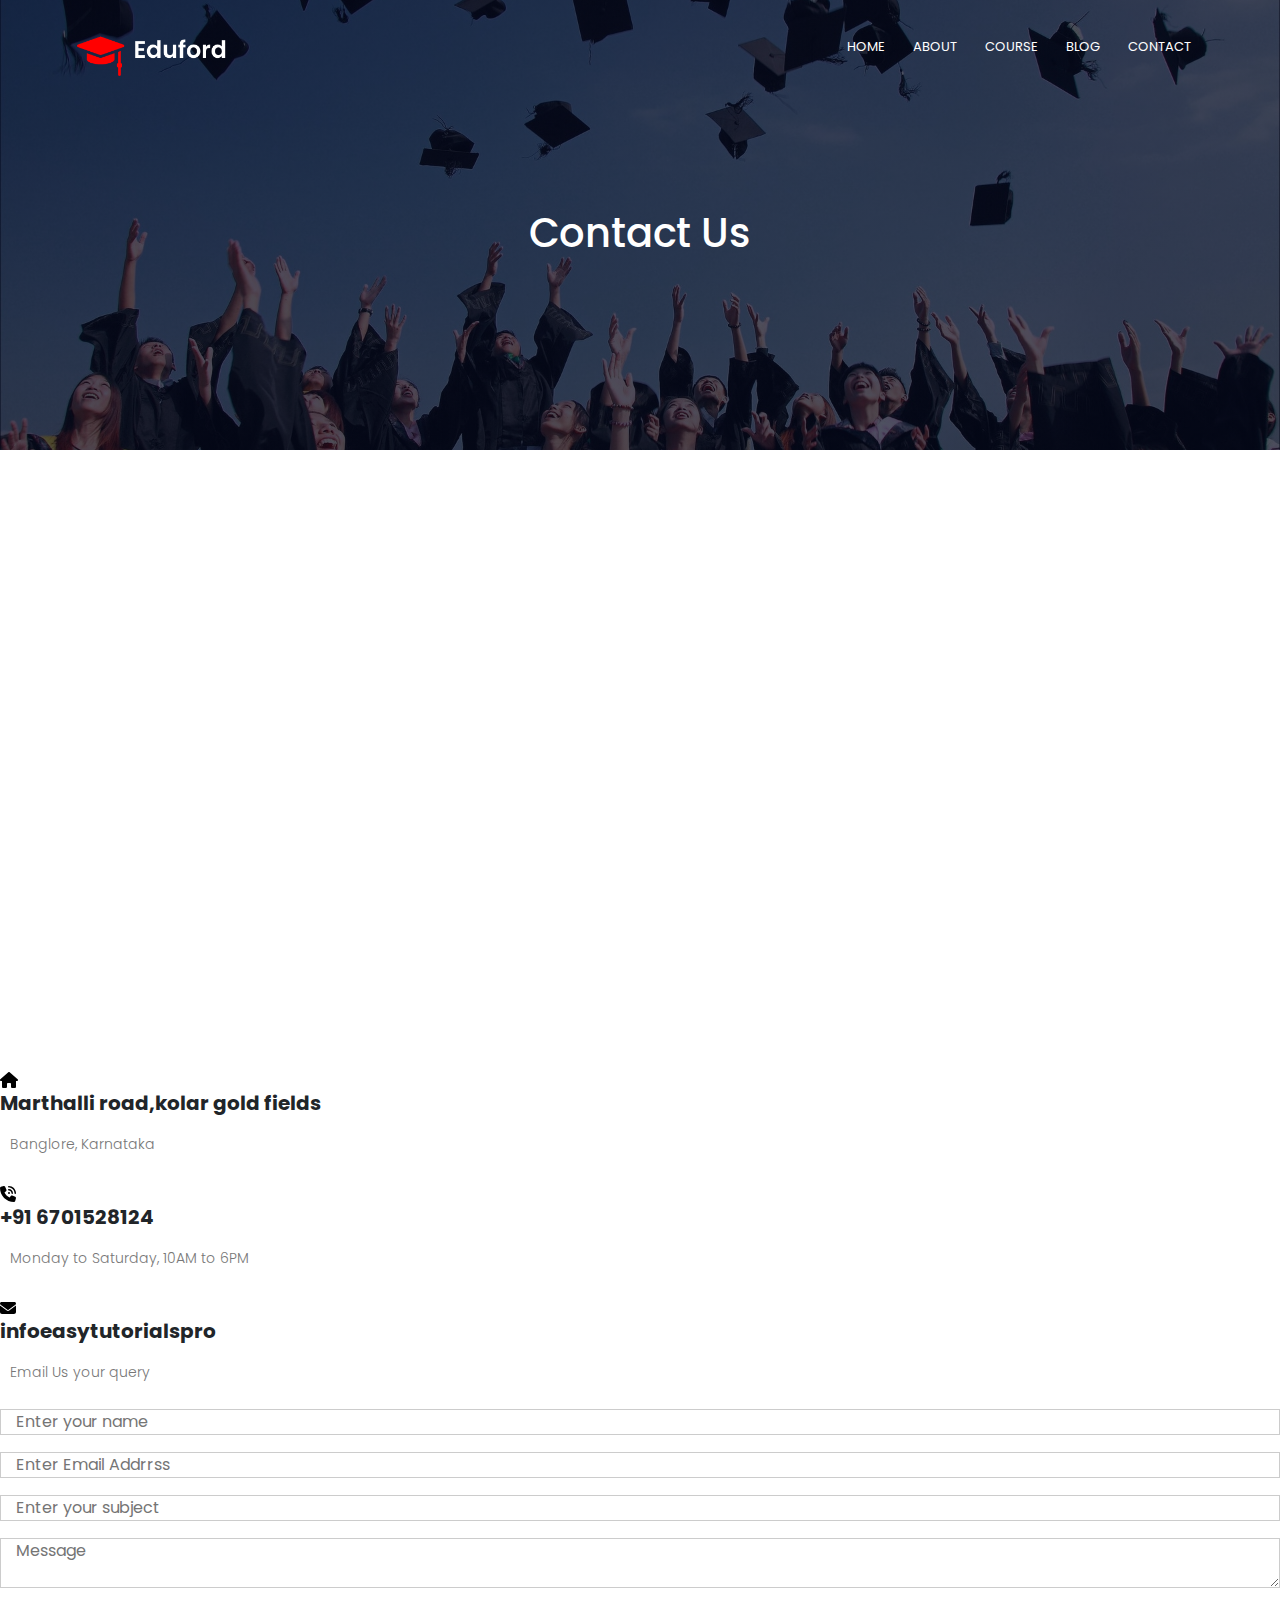
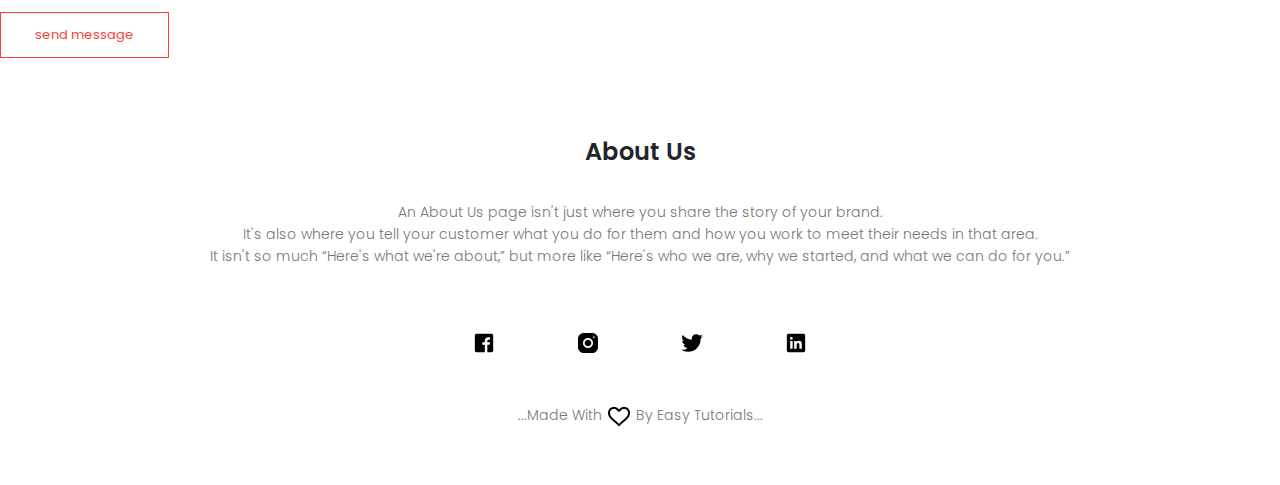
<file: vs code/contact.html>
<!DOCTYPE html>
<html>
    <head>
        <meta name="viewport" content="with=device-width", initial-scale="1.0">
        <title>University Website Design - Easy Tutorials</title>
        <link rel="stylesheet" href="style.css">
        <link rel="preconnect" href="https://fonts.googleapis.com">
<link rel="preconnect" href="https://fonts.gstatic.com" crossorigin>
<link href="https://fonts.googleapis.com/css2?family=Poppins:wght@100;200;400;600;700&display=swap" 
rel="stylesheet">
<link rel="stylesheet"href="https://cdn.jsdelivr.net/npm/bootstrap@5.3.2/dist/css/bootstrap.min.css">
    </head>
    <body>
        <section class="sub-header">
            <nav>
                <a href="index.html"><img src="images/logo.png"></a>
                <div class="nav-links" id="navlinks">
                    <i class="fa-solid fa-xmark" onclick="hidemenu()"></i>
                    <ul>
                        <li><a href="index.html">HOME</a></li>
                        <li><a href="about.html">ABOUT</a></li>
                        <li><a href="courses.html">COURSE</a></li>
                        <li><a href="blog.html">BLOG</a></li>
                        <li><a href="contact.html">CONTACT</a></li>
                    </ul>
                </div>
                <i class="fa-solid fa-bars" onclick="showmenu()"></i>
            </nav>
        <h1>Contact Us</h1>
        </section>
        <!------contact us------>
        <section class="location">
            <iframe src="https://www.google.com/maps/embed?pb=!1m18!1m12!1m3!1d248849.56659345113!2d77.46612594913645!3d12.954280236387032!2m3!1f0!2f0!3f0!3m2!1i1024!2i768!4f13.1!3m3!1m2!1s0x3bae1670c9b44e6d%3A0xf8dfc3e8517e4fe0!2sBengaluru%2C%20Karnataka!5e0!3m2!1sen!2sin!4v1701933916868!5m2!1sen!2sin" width="600" height="450" style="border:0;" allowfullscreen="" loading="lazy" referrerpolicy="no-referrer-when-downgrade"></iframe>
        </section>
        <section class="contact us">
            <div row=""row>
                <div class=""contact-col>
                    <div>
                        <svg xmlns="http://www.w3.org/2000/svg" height="16" width="18" viewBox="0 0 576 512"><!--!Font Awesome Free 6.5.1 by @fontawesome - https://fontawesome.com License - https://fontawesome.com/license/free Copyright 2023 Fonticons, Inc.--><path d="M575.8 255.5c0 18-15 32.1-32 32.1h-32l.7 160.2c0 2.7-.2 5.4-.5 8.1V472c0 22.1-17.9 40-40 40H456c-1.1 0-2.2 0-3.3-.1c-1.4 .1-2.8 .1-4.2 .1H416 392c-22.1 0-40-17.9-40-40V448 384c0-17.7-14.3-32-32-32H256c-17.7 0-32 14.3-32 32v64 24c0 22.1-17.9 40-40 40H160 128.1c-1.5 0-3-.1-4.5-.2c-1.2 .1-2.4 .2-3.6 .2H104c-22.1 0-40-17.9-40-40V360c0-.9 0-1.9 .1-2.8V287.6H32c-18 0-32-14-32-32.1c0-9 3-17 10-24L266.4 8c7-7 15-8 22-8s15 2 21 7L564.8 231.5c8 7 12 15 11 24z"/></svg>
                            </svg>
                            <span>
                                <h5><b>Marthalli road,kolar gold fields</b></h5>
                                <p>Banglore, Karnataka</p>
                            </span>
                            </div>
                            <div>
                                <svg xmlns="http://www.w3.org/2000/svg" height="16" width="16" viewBox="0 0 512 512"><!--!Font Awesome Free 6.5.1 by @fontawesome - https://fontawesome.com License - https://fontawesome.com/license/free Copyright 2023 Fonticons, Inc.--><path d="M280 0C408.1 0 512 103.9 512 232c0 13.3-10.7 24-24 24s-24-10.7-24-24c0-101.6-82.4-184-184-184c-13.3 0-24-10.7-24-24s10.7-24 24-24zm8 192a32 32 0 1 1 0 64 32 32 0 1 1 0-64zm-32-72c0-13.3 10.7-24 24-24c75.1 0 136 60.9 136 136c0 13.3-10.7 24-24 24s-24-10.7-24-24c0-48.6-39.4-88-88-88c-13.3 0-24-10.7-24-24zM117.5 1.4c19.4-5.3 39.7 4.6 47.4 23.2l40 96c6.8 16.3 2.1 35.2-11.6 46.3L144 207.3c33.3 70.4 90.3 127.4 160.7 160.7L345 318.7c11.2-13.7 30-18.4 46.3-11.6l96 40c18.6 7.7 28.5 28 23.2 47.4l-24 88C481.8 499.9 466 512 448 512C200.6 512 0 311.4 0 64C0 46 12.1 30.2 29.5 25.4l88-24z"/></svg>
                                    </svg>
                                    </svg>
                                    <span>
                                        <h5><b>+91 6701528124</b></h5>
                                        <p>Monday to Saturday, 10AM to 6PM</p>
                                    </span>
                            </div>
                            <div>
                                <svg xmlns="http://www.w3.org/2000/svg" height="16" width="16" viewBox="0 0 512 512"><!--!Font Awesome Free 6.5.1 by @fontawesome - https://fontawesome.com License - https://fontawesome.com/license/free Copyright 2023 Fonticons, Inc.--><path d="M48 64C21.5 64 0 85.5 0 112c0 15.1 7.1 29.3 19.2 38.4L236.8 313.6c11.4 8.5 27 8.5 38.4 0L492.8 150.4c12.1-9.1 19.2-23.3 19.2-38.4c0-26.5-21.5-48-48-48H48zM0 176V384c0 35.3 28.7 64 64 64H448c35.3 0 64-28.7 64-64V176L294.4 339.2c-22.8 17.1-54 17.1-76.8 0L0 176z"/></svg>
                                <span>
                                    <h5><b>infoeasytutorialspro</b></h5>
                                    <p>Email Us your query</p>
                                </span>
                            </div>
<div class="contact-col">
    <form action="formhandler.php" method="post">
      <input type="text" name="name" placeholder="Enter your name" required>
      <input type="email" name="email" placeholder="Enter Email Addrrss" required>
      <input type="text" name="subject" placeholder="Enter your subject" required>
      <textarea row="8" name="message" placeholder="Message" requird></textarea>
      <button type="submit" class="hero-btn red-btn">send message</button>

</form>
    </div>
                
    </div>
</section>

        
    
        
        
        <!------Footer------>
        <section class="footer">
            <h4>About Us</h4>
            <p>An About Us page isn't just where you share the story 
            of your brand. <br>It's also where you tell your customer what 
            you do for them and how you work to meet their needs in that 
            area. <br>It isn't so much “Here's what we're about,” 
            but more like “Here's who we are, why we started, 
            and what we can do for you.”</p>
            <div class="icons">
                <svg xmlns="http://www.w3.org/2000/svg" x="0px" y="0px" width="100" height="100" viewBox="0,0,256,256">
                    <g transform="translate(96,96) scale(0.25,0.25)"><g fill="#000000" fill-rule="nonzero" stroke="none" stroke-width="1" stroke-linecap="butt" stroke-linejoin="miter" stroke-miterlimit="10" stroke-dasharray="" stroke-dashoffset="0" font-family="none" font-weight="none" font-size="none" text-anchor="none" style="mix-blend-mode: normal"><g transform="scale(8.53333,8.53333)"><path d="M24,4h-18c-1.105,0 -2,0.895 -2,2v18c0,1.105 0.895,2 2,2h10v-9h-3v-3h3v-1.611c0,-3.05 1.486,-4.389 4.021,-4.389c1.214,0 1.856,0.09 2.16,0.131v2.869h-1.729c-1.076,0 -1.452,0.568 -1.452,1.718v1.282h3.154l-0.428,3h-2.726v9h5c1.105,0 2,-0.895 2,-2v-18c0,-1.105 -0.896,-2 -2,-2z"></path></g></g></g>
                    </svg>
                    <svg xmlns="http://www.w3.org/2000/svg" x="0px" y="0px" width="100" height="100" viewBox="0,0,256,256">
                        <g transform="translate(96,96) scale(0.25,0.25)"><g fill="#000000" fill-rule="nonzero" stroke="none" stroke-width="1" stroke-linecap="butt" stroke-linejoin="miter" stroke-miterlimit="10" stroke-dasharray="" stroke-dashoffset="0" font-family="none" font-weight="none" font-size="none" text-anchor="none" style="mix-blend-mode: normal"><g transform="scale(8.53333,8.53333)"><path d="M9.99805,3c-3.859,0 -6.99805,3.14195 -6.99805,7.00195v10c0,3.859 3.14195,6.99805 7.00195,6.99805h10c3.859,0 6.99805,-3.14195 6.99805,-7.00195v-10c0,-3.859 -3.14195,-6.99805 -7.00195,-6.99805zM22,7c0.552,0 1,0.448 1,1c0,0.552 -0.448,1 -1,1c-0.552,0 -1,-0.448 -1,-1c0,-0.552 0.448,-1 1,-1zM15,9c3.309,0 6,2.691 6,6c0,3.309 -2.691,6 -6,6c-3.309,0 -6,-2.691 -6,-6c0,-3.309 2.691,-6 6,-6zM15,11c-2.20914,0 -4,1.79086 -4,4c0,2.20914 1.79086,4 4,4c2.20914,0 4,-1.79086 4,-4c0,-2.20914 -1.79086,-4 -4,-4z"></path></g></g></g>
                        </svg>
                <svg xmlns="http://www.w3.org/2000/svg" x="0px" y="0px" width="100" height="100" viewBox="0,0,256,256">
                    <g transform="translate(96,96) scale(0.25,0.25)"><g fill="#000000" fill-rule="nonzero" stroke="none" stroke-width="1" stroke-linecap="butt" stroke-linejoin="miter" stroke-miterlimit="10" stroke-dasharray="" stroke-dashoffset="0" font-family="none" font-weight="none" font-size="none" text-anchor="none" style="mix-blend-mode: normal"><g transform="scale(8.53333,8.53333)"><path d="M28,6.937c-0.957,0.425 -1.985,0.711 -3.064,0.84c1.102,-0.66 1.947,-1.705 2.345,-2.951c-1.03,0.611 -2.172,1.055 -3.388,1.295c-0.973,-1.037 -2.359,-1.685 -3.893,-1.685c-2.946,0 -5.334,2.389 -5.334,5.334c0,0.418 0.048,0.826 0.138,1.215c-4.433,-0.222 -8.363,-2.346 -10.995,-5.574c-0.458,0.788 -0.721,1.704 -0.721,2.683c0,1.85 0.941,3.483 2.372,4.439c-0.874,-0.028 -1.697,-0.268 -2.416,-0.667c0,0.023 0,0.044 0,0.067c0,2.585 1.838,4.741 4.279,5.23c-0.447,0.122 -0.919,0.187 -1.406,0.187c-0.343,0 -0.678,-0.034 -1.003,-0.095c0.679,2.119 2.649,3.662 4.983,3.705c-1.825,1.431 -4.125,2.284 -6.625,2.284c-0.43,0 -0.855,-0.025 -1.273,-0.075c2.361,1.513 5.164,2.396 8.177,2.396c9.812,0 15.176,-8.128 15.176,-15.177c0,-0.231 -0.005,-0.461 -0.015,-0.69c1.043,-0.753 1.948,-1.692 2.663,-2.761z"></path></g></g></g>
                    </svg>
                    <svg xmlns="http://www.w3.org/2000/svg" x="0px" y="0px" width="100" height="100" viewBox="0,0,256,256">
                        <g transform="translate(96,96) scale(0.25,0.25)"><g fill="#000000" fill-rule="nonzero" stroke="none" stroke-width="1" stroke-linecap="butt" stroke-linejoin="miter" stroke-miterlimit="10" stroke-dasharray="" stroke-dashoffset="0" font-family="none" font-weight="none" font-size="none" text-anchor="none" style="mix-blend-mode: normal"><g transform="scale(8.53333,8.53333)"><path d="M24,4h-18c-1.105,0 -2,0.895 -2,2v18c0,1.105 0.895,2 2,2h18c1.105,0 2,-0.895 2,-2v-18c0,-1.105 -0.895,-2 -2,-2zM10.954,22h-2.95v-9.492h2.95zM9.449,11.151c-0.951,0 -1.72,-0.771 -1.72,-1.72c0,-0.949 0.77,-1.719 1.72,-1.719c0.948,0 1.719,0.771 1.719,1.719c0,0.949 -0.771,1.72 -1.719,1.72zM22.004,22h-2.948v-4.616c0,-1.101 -0.02,-2.517 -1.533,-2.517c-1.535,0 -1.771,1.199 -1.771,2.437v4.696h-2.948v-9.492h2.83v1.297h0.04c0.394,-0.746 1.356,-1.533 2.791,-1.533c2.987,0 3.539,1.966 3.539,4.522z"></path></g></g></g>
                        </svg>

                    </div>
            <p>...Made With <img src="[data-uri]"> By Easy Tutorials...</p>
        </section>




    







        <!--------javascript for Toggle menu------->
        <script>
            var navlink = document.getElementById("navlinks");
            function showmenu(){
                navlinks.style.right = "0";
            }
            function hidemenu(){
                navlinks.style.right = "-200px";
            }
        </script>
    </body>
</html>
</file>
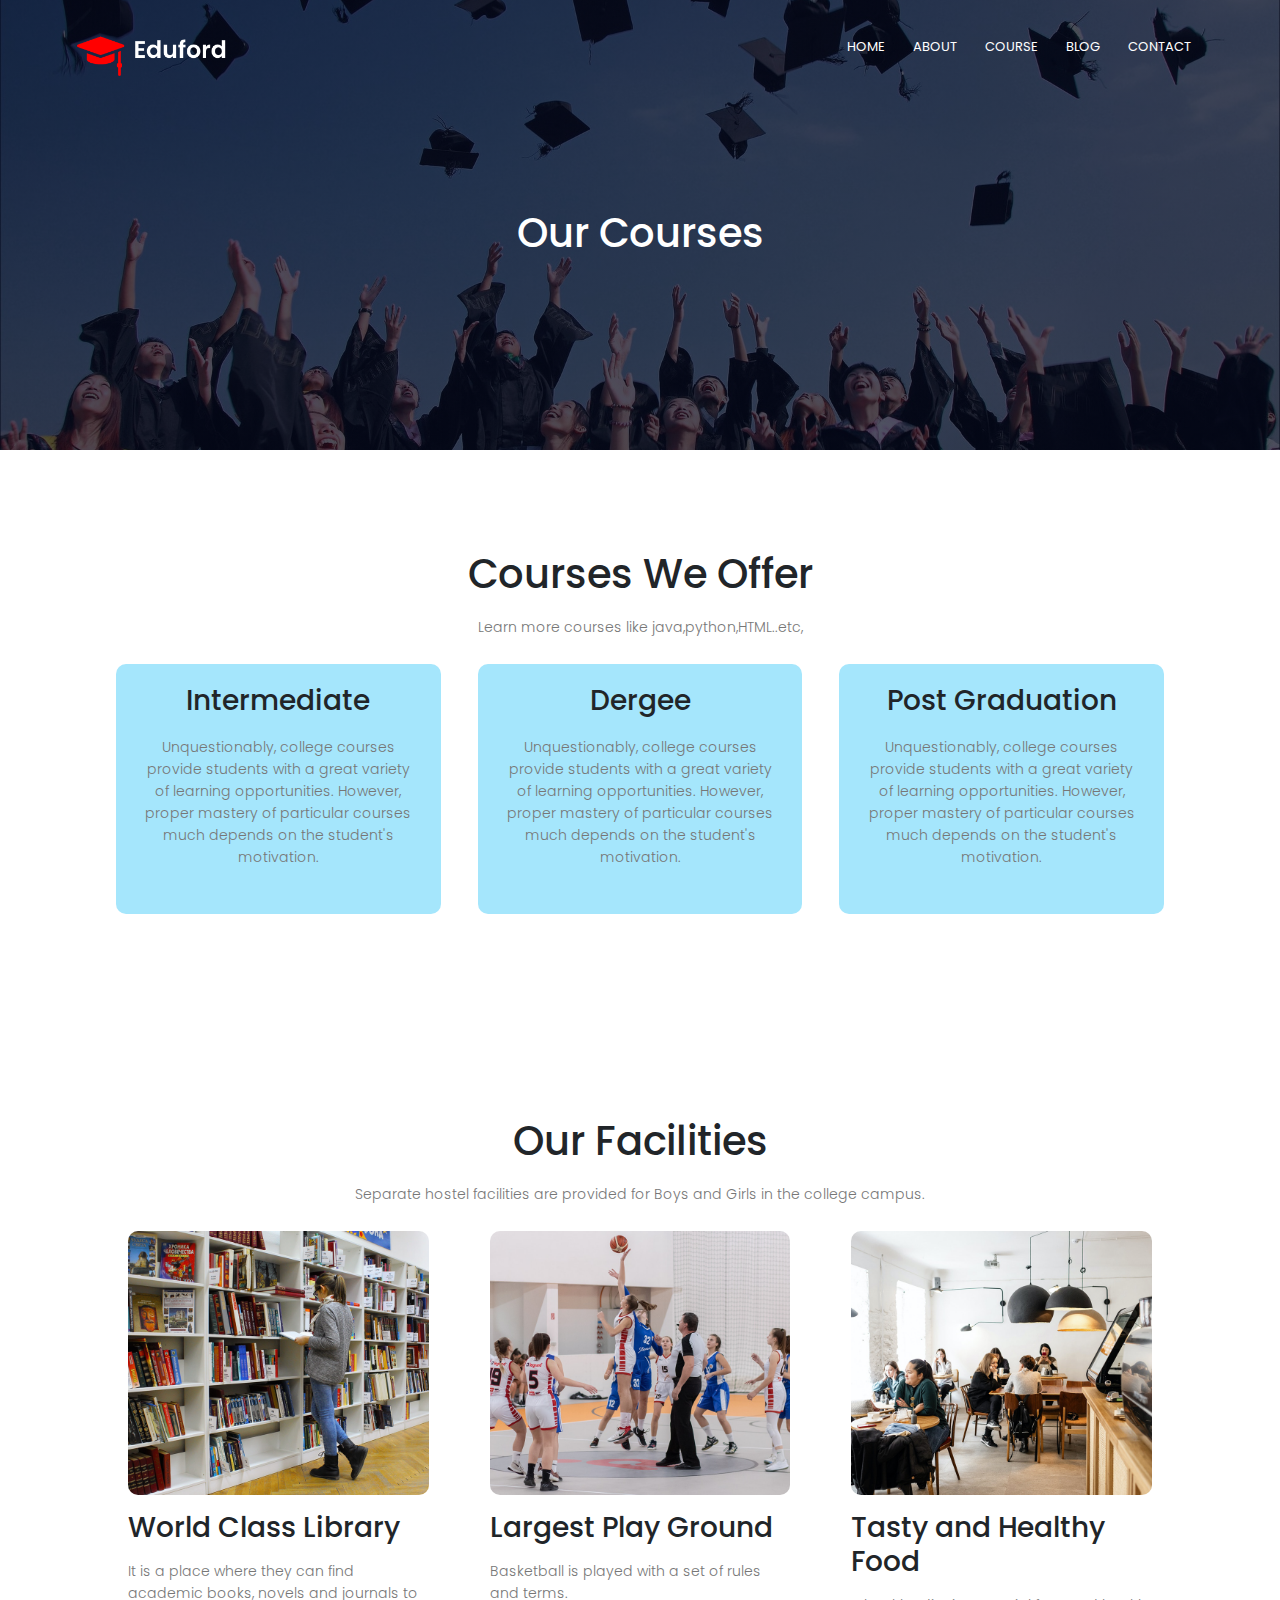
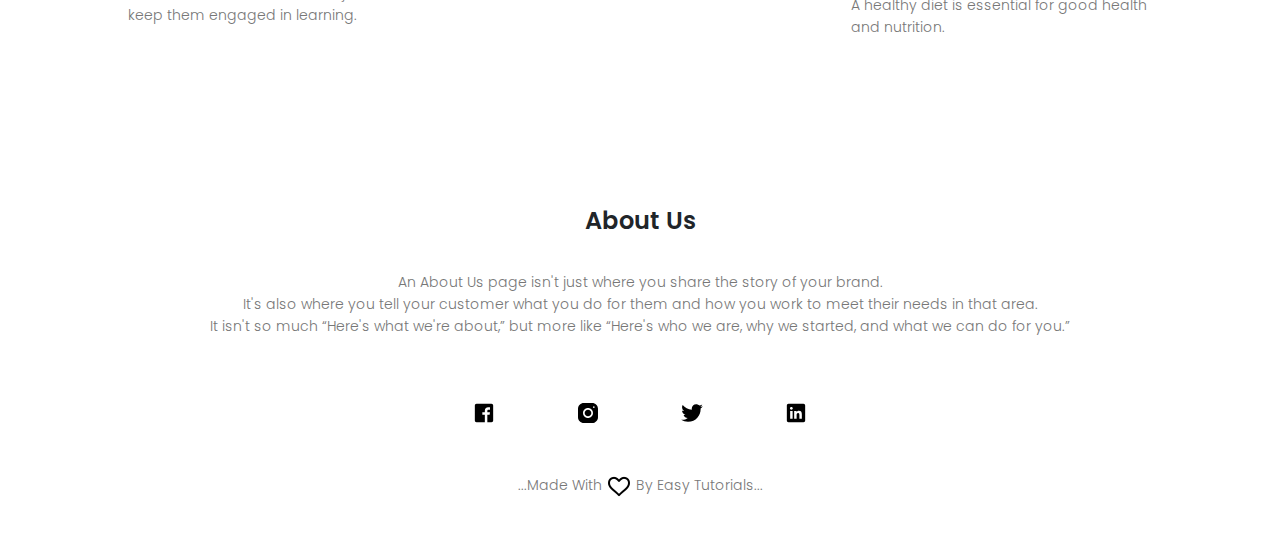
<file: vs code/courses.html>
<!DOCTYPE html>
<html>
    <head>
        <meta name="viewport" content="with=device-width", initial-scale="1.0">
        <title>University Website Design - Easy Tutorials</title>
        <link rel="stylesheet" href="style.css">
        <link rel="preconnect" href="https://fonts.googleapis.com">
<link rel="preconnect" href="https://fonts.gstatic.com" crossorigin>
<link href="https://fonts.googleapis.com/css2?family=Poppins:wght@100;200;400;600;700&display=swap" 
rel="stylesheet">
<link rel="stylesheet"href="https://cdn.jsdelivr.net/npm/bootstrap@5.3.2/dist/css/bootstrap.min.css">
    </head>
    <body>
        <section class="sub-header">
            <nav>
                <a href="index.html"><img src="images/logo.png"></a>
                <div class="nav-links" id="navlinks">
                    <i class="fa-solid fa-xmark" onclick="hidemenu()"></i>
                    <ul>
                        <li><a href="index.html">HOME</a></li>
                        <li><a href="about.html">ABOUT</a></li>
                        <li><a href="courses.html">COURSE</a></li>
                        <li><a href="blog.html">BLOG</a></li>
                        <li><a href="contact.html">CONTACT</a></li>
                    </ul>
                </div>
                <i class="fa-solid fa-bars" onclick="showmenu()"></i>
            </nav>
            <!-------courses------>
        <h1>Our Courses</h1>
        </section>
        <section class="course">
            <h1>Courses We Offer</h1>
            <p>Learn more courses like java,python,HTML..etc,</p>
            <div class="row">
                <div class="course-col">
                    <h3>Intermediate</h3>
                    <p>Unquestionably, college courses provide students
                    with a great variety of learning opportunities. 
                    However, proper mastery of particular courses 
                    much depends on the student's motivation.</p>
                </div>
                <div class="course-col">
                    <h3>Dergee</h3>
                    <p>Unquestionably, college courses provide students  
                    with a great variety of learning opportunities. 
                    However, proper mastery of particular courses 
                    much depends on the student's motivation.</p>
                </div>
                <div class="course-col">
                    <h3>Post Graduation</h3>
                    <p>Unquestionably, college courses provide students
                     with a great variety of learning opportunities. 
                    However, proper mastery of particular courses
                    much depends on the student's motivation.</p>
                </div>
        </section>
        <!--------facilities-------->
        <section class="Facilities">
            <h1>Our Facilities</h1>
            <p>Separate hostel facilities are provided for Boys 
            and Girls in the college campus.</p>
            <div class="row">
                <div class="Facilities-col">
                    <img src="images/library.png">
                    <h3>World Class Library</h3>
                    <p>It is a place where they can find academic books, 
                    novels and journals to keep them engaged in learning.</p>
                </div>
                <div class="Facilities-col">
                    <img src="images/basketball.png">
                    <h3>Largest Play Ground</h3>
                    <p>Basketball is played with a set of rules and terms.</p>
                </div>
                <div class="Facilities-col">
                    <img src="images/cafeteria.png">
                    <h3>Tasty and Healthy Food</h3>
                    <p>A healthy diet is essential for good health and nutrition.</p>
                </div>
            </div>
    
        </section>

        
        
        
        <!------Footer------>
        <section class="footer">
            <h4>About Us</h4>
            <p>An About Us page isn't just where you share the story 
            of your brand. <br>It's also where you tell your customer what 
            you do for them and how you work to meet their needs in that 
            area. <br>It isn't so much “Here's what we're about,” 
            but more like “Here's who we are, why we started, 
            and what we can do for you.”</p>
            <div class="icons">
                <svg xmlns="http://www.w3.org/2000/svg" x="0px" y="0px" width="100" height="100" viewBox="0,0,256,256">
                    <g transform="translate(96,96) scale(0.25,0.25)"><g fill="#000000" fill-rule="nonzero" stroke="none" stroke-width="1" stroke-linecap="butt" stroke-linejoin="miter" stroke-miterlimit="10" stroke-dasharray="" stroke-dashoffset="0" font-family="none" font-weight="none" font-size="none" text-anchor="none" style="mix-blend-mode: normal"><g transform="scale(8.53333,8.53333)"><path d="M24,4h-18c-1.105,0 -2,0.895 -2,2v18c0,1.105 0.895,2 2,2h10v-9h-3v-3h3v-1.611c0,-3.05 1.486,-4.389 4.021,-4.389c1.214,0 1.856,0.09 2.16,0.131v2.869h-1.729c-1.076,0 -1.452,0.568 -1.452,1.718v1.282h3.154l-0.428,3h-2.726v9h5c1.105,0 2,-0.895 2,-2v-18c0,-1.105 -0.896,-2 -2,-2z"></path></g></g></g>
                    </svg>
                    <svg xmlns="http://www.w3.org/2000/svg" x="0px" y="0px" width="100" height="100" viewBox="0,0,256,256">
                        <g transform="translate(96,96) scale(0.25,0.25)"><g fill="#000000" fill-rule="nonzero" stroke="none" stroke-width="1" stroke-linecap="butt" stroke-linejoin="miter" stroke-miterlimit="10" stroke-dasharray="" stroke-dashoffset="0" font-family="none" font-weight="none" font-size="none" text-anchor="none" style="mix-blend-mode: normal"><g transform="scale(8.53333,8.53333)"><path d="M9.99805,3c-3.859,0 -6.99805,3.14195 -6.99805,7.00195v10c0,3.859 3.14195,6.99805 7.00195,6.99805h10c3.859,0 6.99805,-3.14195 6.99805,-7.00195v-10c0,-3.859 -3.14195,-6.99805 -7.00195,-6.99805zM22,7c0.552,0 1,0.448 1,1c0,0.552 -0.448,1 -1,1c-0.552,0 -1,-0.448 -1,-1c0,-0.552 0.448,-1 1,-1zM15,9c3.309,0 6,2.691 6,6c0,3.309 -2.691,6 -6,6c-3.309,0 -6,-2.691 -6,-6c0,-3.309 2.691,-6 6,-6zM15,11c-2.20914,0 -4,1.79086 -4,4c0,2.20914 1.79086,4 4,4c2.20914,0 4,-1.79086 4,-4c0,-2.20914 -1.79086,-4 -4,-4z"></path></g></g></g>
                        </svg>
                <svg xmlns="http://www.w3.org/2000/svg" x="0px" y="0px" width="100" height="100" viewBox="0,0,256,256">
                    <g transform="translate(96,96) scale(0.25,0.25)"><g fill="#000000" fill-rule="nonzero" stroke="none" stroke-width="1" stroke-linecap="butt" stroke-linejoin="miter" stroke-miterlimit="10" stroke-dasharray="" stroke-dashoffset="0" font-family="none" font-weight="none" font-size="none" text-anchor="none" style="mix-blend-mode: normal"><g transform="scale(8.53333,8.53333)"><path d="M28,6.937c-0.957,0.425 -1.985,0.711 -3.064,0.84c1.102,-0.66 1.947,-1.705 2.345,-2.951c-1.03,0.611 -2.172,1.055 -3.388,1.295c-0.973,-1.037 -2.359,-1.685 -3.893,-1.685c-2.946,0 -5.334,2.389 -5.334,5.334c0,0.418 0.048,0.826 0.138,1.215c-4.433,-0.222 -8.363,-2.346 -10.995,-5.574c-0.458,0.788 -0.721,1.704 -0.721,2.683c0,1.85 0.941,3.483 2.372,4.439c-0.874,-0.028 -1.697,-0.268 -2.416,-0.667c0,0.023 0,0.044 0,0.067c0,2.585 1.838,4.741 4.279,5.23c-0.447,0.122 -0.919,0.187 -1.406,0.187c-0.343,0 -0.678,-0.034 -1.003,-0.095c0.679,2.119 2.649,3.662 4.983,3.705c-1.825,1.431 -4.125,2.284 -6.625,2.284c-0.43,0 -0.855,-0.025 -1.273,-0.075c2.361,1.513 5.164,2.396 8.177,2.396c9.812,0 15.176,-8.128 15.176,-15.177c0,-0.231 -0.005,-0.461 -0.015,-0.69c1.043,-0.753 1.948,-1.692 2.663,-2.761z"></path></g></g></g>
                    </svg>
                    <svg xmlns="http://www.w3.org/2000/svg" x="0px" y="0px" width="100" height="100" viewBox="0,0,256,256">
                        <g transform="translate(96,96) scale(0.25,0.25)"><g fill="#000000" fill-rule="nonzero" stroke="none" stroke-width="1" stroke-linecap="butt" stroke-linejoin="miter" stroke-miterlimit="10" stroke-dasharray="" stroke-dashoffset="0" font-family="none" font-weight="none" font-size="none" text-anchor="none" style="mix-blend-mode: normal"><g transform="scale(8.53333,8.53333)"><path d="M24,4h-18c-1.105,0 -2,0.895 -2,2v18c0,1.105 0.895,2 2,2h18c1.105,0 2,-0.895 2,-2v-18c0,-1.105 -0.895,-2 -2,-2zM10.954,22h-2.95v-9.492h2.95zM9.449,11.151c-0.951,0 -1.72,-0.771 -1.72,-1.72c0,-0.949 0.77,-1.719 1.72,-1.719c0.948,0 1.719,0.771 1.719,1.719c0,0.949 -0.771,1.72 -1.719,1.72zM22.004,22h-2.948v-4.616c0,-1.101 -0.02,-2.517 -1.533,-2.517c-1.535,0 -1.771,1.199 -1.771,2.437v4.696h-2.948v-9.492h2.83v1.297h0.04c0.394,-0.746 1.356,-1.533 2.791,-1.533c2.987,0 3.539,1.966 3.539,4.522z"></path></g></g></g>
                        </svg>

                    </div>
            <p>...Made With <img src="[data-uri]"> By Easy Tutorials...</p>
        </section>
       
        

    







        <!--------javascript for Toggle menu------->
        <script>
            var navlink = document.getElementById("navlinks");
            function showmenu(){
                navlinks.style.right = "0";
            }
            function hidemenu(){
                navlinks.style.right = "-200px";
            }
        </script>
    </body>
</html>
</file>
<file: vs code/style.css>
*{
    margin: 0;
    padding: 0;
    font-family: 'Poppins', sans-serif;
}
.header{
    min-height: 100vh;
    width: 100%;
    background-image: linear-gradient(rgba(4,9,30,0.7),rgba(4,9,30,0.7)),url(images/banner.png);
    background-position: center;
    background-size: cover;
    position: relative;
}
nav{
    display: flex;
    padding: 2% 6%;
    justify-content: space-between;
    align-items: center;
}
nav img{
    width: 150px;
}
.nav-links{
    flex: 1;
    text-align: right;
  
}
.nav-links ul li{
    list-style: none;
    display: inline-block;
    padding: 8px 12px;
    position: relative;
}
.nav-links ul li a{
    color: #fff;
    text-decoration: none;
    font-size: 13px;
}
.nav-links ul li:after{
    content: '';
    width: 0%;
    height: 2px;
    background: #f44336;
    display: block;
    margin: auto;
}
.nav-links ul li:hover::after{
    width: 100%;
}
.text-box{
    width: 90%;
    color: #fff;
    position: absolute;
    top: 50%;
    left: 50%;
    transform: translate(-50%,-50%);
    text-align: center;
}
.text-box h1{
    font-size: 62px;
}
.text-box p{
    margin: 10px 0 40px;
    font-size: 14px;
    color: #fff;
}
.hero-btn{
    display: inline-block;
    text-decoration: none;
    color: #fff;
    border: 1px solid #fff;
    padding: 12px 34px;
    font-size: 13px;
    background: transparent;
    position: relative;
    cursor: pointer;
}
.hero-btn:hover{
    border: 1px solid #f44336;
    background: #f44336;
    transition: 15;
}
nav.fa{
    display: none;
}
@media(max-width: 700px){
    .text-box h1{
        font-size: 20px;
    }
.nav-links ul li{
    position: absolute;
    background: #f44336;
    height: 100vh;
    width: 200px;
    top: 0;
    right: -200px;
    text-align: left;
    z-index: 2;
    transition: 15;

}
nav.fa{
    display: block;
    color: #fff;
    margin: 10px;
    font-size: 22px;
    cursor: pointer;
}
.nav-links ul{
    padding: 30px;
}
}
/*------course-----*/
.course{
    width: 80%;
    margin: auto;
    text-align: center;
    padding-top: 100px;
}
h1{
    font-size: 36px;
    font-weight: 600;
}
p{
    color: #777;
    font-size: 14px;
    font-weight: 300;
    line-height: 22px;
    padding: 10px;
}
.row{
    margin: 5%;
    display: flex;
    justify-content: space-between;

}
.course-col{
    flex-basis: 31%;
    background: #a5e6fc;
    border-radius: 10px;
    margin-bottom: 5%;
    padding: 20px 12px;
    box-sizing: border-box;
    transition: 0.5s;

} 
h3{
    text-align: center;
    font-weight: 600;
    margin: 10px 0;
}
.course-col:hover{
    box-shadow: 0 0 20px 0px rgba(0,0,0,0.2);

}
@media(max-width: 700px){
    .row{
        flex-direction: column;
    }
}
/*-------campus-------*/
.campus{
    width: 80%;
    margin: auto;
    text-align: center;
    padding-top: 50px;
}
.campus-col{
    flex-basis: 32%;
    border-radius: 10px;
    margin-bottom: 30px;
    position: relative;
    overflow: hidden;
}
.campus-col img{
    width: 100%;
    display: block;
}
.layer{
    background: transparent;
    height: 100%;
    width: 100%;
    position: absolute;
    top: 0;
    left: 0;
    transition: 0.5s;
}
.layer:hover{
    background: rgba(0, 151, 226, 0.7);

}
.layer h3{
    width: 100%;
    font-weight: 500;
    color: #fff;
    font-size: 26px;
    bottom: 0;
    left: 50%;
    transform: translatex(-50%);
    position: absolute;
    opacity: 0;
    transition: 0.5s;
}
.layer:hover h3{
    bottom: 49%;
    opacity: 1;

}
/*--------Facilities------*/
.Facilities{
    width: 80%;
    margin: auto;
    text-align: center;
    padding-top: 100px;
}
.Facilities-col{
    flex-basis: 31%;
    border-radius: 10px;
    margin-bottom: 5%;
    text-align: left;;
}
.Facilities-col img{
    width: 100%;
    border-radius: 10px;
}
.Facilities-col p{
    padding: 0;
}
.Facilities-col h3{
    margin-top: 16px;
    margin-bottom: 15px;
    text-align: left;
}
/*-----testimonials------*/
.testimonials{
    width: 80%;
    margin: auto;
    padding-top: 100px;
    text-align: center;
}
.testimonials-col{
    flex-basis: 44%;
    border-radius: 10px;
    margin-bottom: 5%;
    text-align: left;
    background: #a1deff;
    padding: 25px;
    cursor: pointer;
    display: flex;
}
.testimonials-col img{
    height: 40px;
    margin-left: 5px;
    margin-right: 30px;
    border-radius: 50%;
}
.testimonials-col p{
    padding: 0;
}
.testimonials-col h3{
    margin-top: 15px;
    text-align: left;

}
@media(max-width: 700px){
    .testimonials-col img{
    margin-left: 0px;
    margin-right: 15px;
    
}
}
/*------call to action-----*/
.cta{
    margin: 100px auto;
    width: 80%;
    background-image: linear-gradient(rgba(0,0,0,0.7),rgba(0,0,0,0.7)),url(images/banner2.jpg);
    background-position: center;
    background-size: cover;
    border-radius: 10px;
    text-align: center;
    padding: 100px 0;

}
.cta h1{
    color: #fff;
    margin-bottom: 40px;
    padding: 0;
}
@media(max-width: 700px){
    .cta h1{
        font-size: 24px;
    }
}
/*------Footer--------*/
.footer{
    width: 100%;
    text-align: center;
    padding: 30px 0;

}
.footer h4{
    margin-bottom: 25px;
    margin-top: 20px;
    font-weight: 600;
}
.icons.fa{
    color: #36b1f4;
    margin: 0 13px;
    cursor: pointer;
    padding: 18px 0;
}
.icons .fa{
    color: #36b1f4;
    margin: 0 13px;
    cursor: pointer;
    padding: 18px 0;
}
.fa-heart-o{
    color: #f44336;
}
/*--------about us page-----*/
.sub-header{
    height: 50vh;
    width: 100%;
    background-image: linear-gradient(rgba(4,9,30,0.7),rgba(4,9,30,0.7)),url(images/background.jpg);
    background-position: center;
    background-size: cover;
    text-align: center;
    color: #fff;
}
.sub-header h1{
    margin-top: 100px;

}
.about-us{
    width: 80%;
    margin: auto;
    padding-top: 80px;
    padding-bottom: 50px;
}
.about-col{
    flex-basis: 45%;
    padding: 30px 2px;
    text-align: left;
}
.about-col img{
    width: 80%;
    padding-right: 0%;

}
.about-col h1{
    padding-top: 5px;
}

.about-col p{
    padding: 15px 10px 25px 15px;

}
.red-btn{
    border: 1px solid #f44336;
    background: transparent;
    color: #f44336;
}
.red-btn:hover{
    color: #fff;
}
/*----------blog-content------*/
.blog-content{
    width: 60%;
    margin: auto;
    padding: 60px 40px;
}
.blog-left{
    flex-basis: 50%;
}
.blog-left img{
    width: 100%;
}
.blog-left h2{
    color:#222;
    font-weight: 600;
    margin: 30px 0;
}
.blog-left p{
    color: #999;
    padding: 0;
}
.blog-right{
    flex-basis: 32%;
}
.blog-right h3{
    background: #f44336;
    color: #fff;
    padding: 7px 0;
    font-size: 16px;
    margin-bottom: 20px;
}
.blog-right div{
    display: flex;
    align-items: center;
    justify-content: space-between;
    color: #555;
    padding: 8px;
    box-sizing: border-box;
}
.comment-box{
    border: 1px solid #ccc;
    margin: 50px 0px;
    padding: 10px 20px;
}
.comment-box h3{
    text-align: left;
}
.comment-form input, .comment-form textarea {
    width: 100%;
    padding: 10px;
    margin: 15px 0;
    box-sizing: border-box;
    border: none;
    outline: rgb(38, 36, 38);
    background: rgb(248, 212, 212);       
}
.comment-form button{
    margin: 10px 0;
}
@media(max-width:700px){
     .sub-header h1{
        font-size: 24px;
    }
}
/*--------contact us page--------*/
.location{
    width: 80%;
    margin: auto;
    padding: 80px 0;
}
.location iframe{
    width: 100%;
}
.contact us{
    width: 80%;
    margin: auto;
}
.contact-col{
    flex-basis: 48%;
    margin-bottom: 30px;
}
.contact-col div{
    display: flex;
    align-items: center;
    margin-bottom: 40px;
}
.contact-col p{
    padding: 0;
}
.contact-col div h5{
    font-size: 20px;
    margin-bottom: 5px;
    color: #555;
    font-weight: 400;
}
.contact-col input, .contact-col textarea{
    width: 100%;
    padding-left: 15px;
    margin-bottom: 17px;
    outline: none;
    border: 1px solid #ccc;
    box-sizing: border-box;

}
</file>
